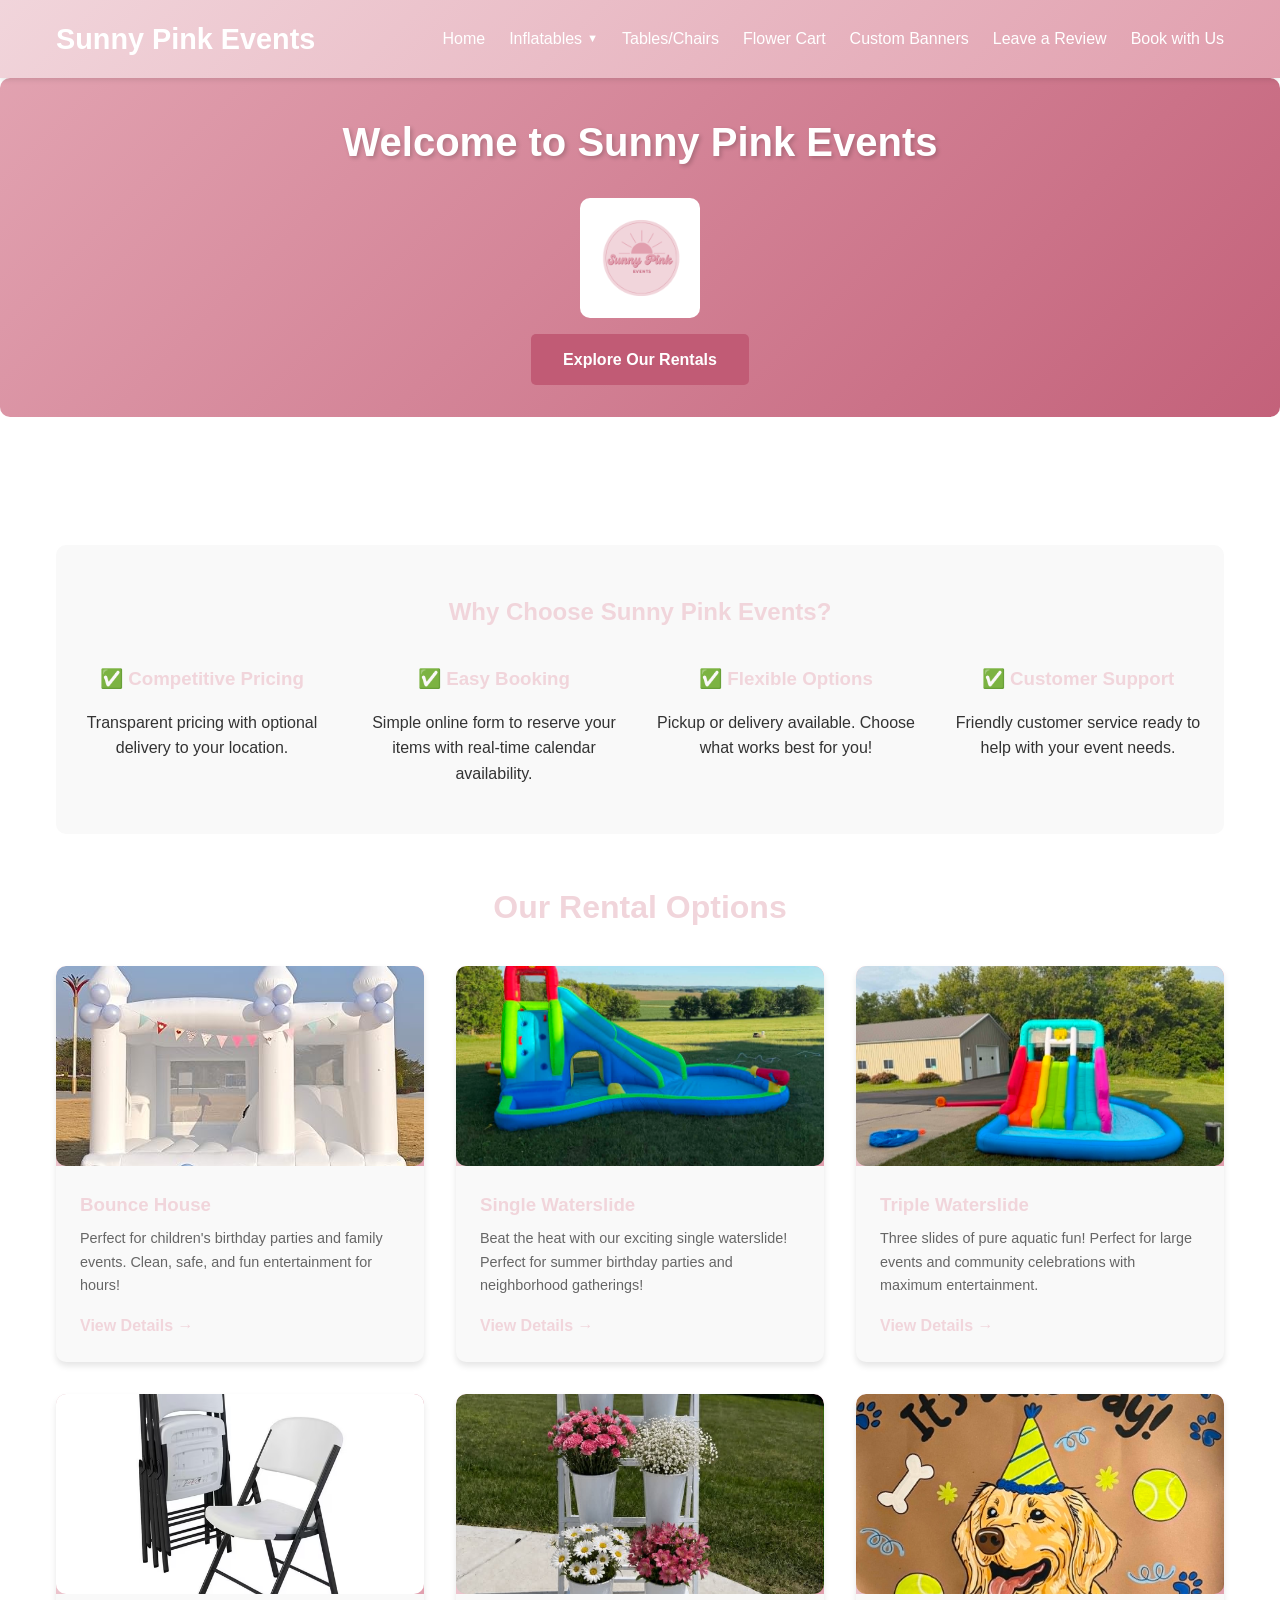
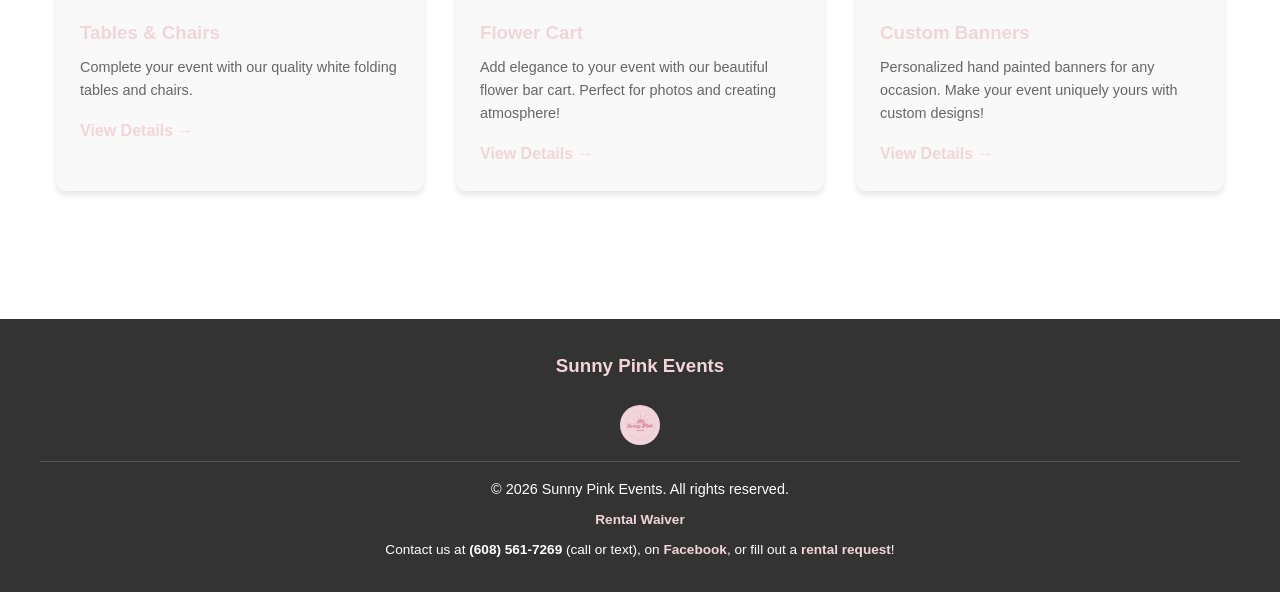
<file: index.html>
<!DOCTYPE html>
<html lang="en">
<head>
  <meta charset="UTF-8">
  <meta name="viewport" content="width=device-width, initial-scale=1.0">
  <title>Sunny Pink Events - Bounce House, Waterslides & More</title>
  <link rel="stylesheet" href="css/style.css">
  <meta name="description" content="Sunny Pink Events offers bounce houses, waterslides, tables, and chairs for rent. Check availability on our interactive calendar and request your event today!">
</head>
<body>
  <!-- Navigation -->
  <header>
    <nav>
      <a href="index.html" class="logo">Sunny Pink Events</a>
      <ul class="nav-links">
        <li><a href="index.html">Home</a></li>
        <li class="dropdown">
          <a href="#" class="dropdown-toggle">Inflatables</a>
          <ul class="dropdown-menu">
            <li><a href="single-waterslide.html">Single Waterslide</a></li>
            <li><a href="triple-waterslide.html">Triple Waterslide</a></li>
            <li><a href="bouncehouse.html">Bounce House</a></li>
          </ul>
        </li>
        <li><a href="tables-chairs.html">Tables/Chairs</a></li>
        <li><a href="flower-cart.html">Flower Cart</a></li>
        <li><a href="banners.html">Custom Banners</a></li>
        <li><a href="https://share.google/yqpMd8sbdlL0eH25t" target="_blank">Leave a Review</a></li>
        <li><a href="https://forms.gle/WvckUxQmWaq4jmMa8" target="_blank">Book with Us</a></li>
      </ul>
    </nav>
  </header>

  <!-- Main Content -->
  <main>
    <!-- Hero Section -->
    <div class="hero">
      <div class="hero-content">
        <h1>Welcome to Sunny Pink Events</h1>
        <img src="images/logo.png" alt="Sunny Pink Events Logo" class="hero-logo">
        <a href="#products" class="cta-button">Explore Our Rentals</a>
      </div>
    </div>

    <!-- Products Section -->
    <div class="container">
      <!-- Why Choose Us Section -->
      <section style="text-align: center; padding: 3rem 1rem; background: #f9f9f9; border-radius: 10px; margin: 3rem 0;">
        <h2 style="color: #f1d5db; margin-bottom: 2rem;">Why Choose Sunny Pink Events?</h2>
        <div style="display: grid; grid-template-columns: repeat(auto-fit, minmax(250px, 1fr)); gap: 2rem;">
          <div>
            <h3 style="color: #f1d5db; margin-bottom: 1rem;">✅ Competitive Pricing</h3>
            <p>Transparent pricing with optional delivery to your location.</p>
          </div>
          <div>
            <h3 style="color: #f1d5db; margin-bottom: 1rem;">✅ Easy Booking</h3>
            <p>Simple online form to reserve your items with real-time calendar availability.</p>
          </div>
          <div>
            <h3 style="color: #f1d5db; margin-bottom: 1rem;">✅ Flexible Options</h3>
            <p>Pickup or delivery available. Choose what works best for you!</p>
          </div>
          <div>
            <h3 style="color: #f1d5db; margin-bottom: 1rem;">✅ Customer Support</h3>
            <p>Friendly customer service ready to help with your event needs.</p>
          </div>
        </div>
      </section>

      <section id="products">
        <h2 style="text-align: center; color: #f1d5db; font-size: 2rem; margin-bottom: 2rem;">Our Rental Options</h2>
        
        <div class="products-grid">
          <!-- Bounce House Card -->
          <div class="product-card">
            <div class="product-image">
              <img src="images/bouncehouse/bouncehouse-1.jpg" alt="Bounce House" style="width: 100%; height: 100%; object-fit: cover; border-radius: 10px;">
            </div>
            <div class="product-info">
              <h3>Bounce House</h3>
              <p>Perfect for children's birthday parties and family events. Clean, safe, and fun entertainment for hours!</p>
              <a href="bouncehouse.html">View Details →</a>
            </div>
          </div>

          <!-- Single Waterslide Card -->
          <div class="product-card">
            <div class="product-image">
              <img src="images/waterslide/single/single-waterslide-1.jfif" alt="Single Waterslide" style="width: 100%; height: 100%; object-fit: cover; border-radius: 10px;">
            </div>
            <div class="product-info">
              <h3>Single Waterslide</h3>
              <p>Beat the heat with our exciting single waterslide! Perfect for summer birthday parties and neighborhood gatherings!</p>
              <a href="single-waterslide.html">View Details →</a>
            </div>
          </div>

          <!-- Triple Waterslide Card -->
          <div class="product-card">
            <div class="product-image">
              <img src="images/waterslide/triple/triple-waterslide-1.jfif" alt="Triple Waterslide" style="width: 100%; height: 100%; object-fit: cover; border-radius: 10px;">
            </div>
            <div class="product-info">
              <h3>Triple Waterslide</h3>
              <p>Three slides of pure aquatic fun! Perfect for large events and community celebrations with maximum entertainment.</p>
              <a href="triple-waterslide.html">View Details →</a>
            </div>
          </div>

          <!-- Tables & Chairs Card -->
          <div class="product-card">
            <div class="product-image">
              <img src="images/tables-chairs/tables-chairs-1.avif" alt="Tables & Chairs" style="width: 100%; height: 100%; object-fit: cover; border-radius: 10px;">
            </div>
            <div class="product-info">
              <h3>Tables & Chairs</h3>
              <p>Complete your event with our quality white folding tables and chairs.</p>
              <a href="tables-chairs.html">View Details →</a>
            </div>
          </div>

          <!-- Flower Cart Card -->
          <div class="product-card">
            <div class="product-image">
              <img src="images/flower-cart/flower-cart-1.jfif" alt="Flower Cart" style="width: 100%; height: 100%; object-fit: cover; border-radius: 10px;">
            </div>
            <div class="product-info">
              <h3>Flower Cart</h3>
              <p>Add elegance to your event with our beautiful flower bar cart. Perfect for photos and creating atmosphere!</p>
              <a href="flower-cart.html">View Details →</a>
            </div>
          </div>

          <!-- Custom Banners Card -->
          <div class="product-card">
            <div class="product-image">
              <img src="images/banners/banners-1.jfif" alt="Custom Banners" style="width: 100%; height: 100%; object-fit: cover; border-radius: 10px;">
            </div>
            <div class="product-info">
              <h3>Custom Banners</h3>
              <p>Personalized hand painted banners for any occasion. Make your event uniquely yours with custom designs!</p>
              <a href="banners.html">View Details →</a>
            </div>
          </div>
        </div>
      </section>
    </div>
  </main>

  <!-- Footer -->
  <footer>
    <div class="footer-content">
      <h3 style="margin-bottom: 1.5rem; color: #f1d5db;">Sunny Pink Events</h3>
      <div class="social-links">
        <a href="https://www.facebook.com/profile.php?id=61563782272164" target="_blank" title="Follow us on Facebook"><img src="images/logo.png" alt="Sunny Pink Events" style="height: 40px; width: auto;"></a>
      </div>
      <div class="footer-bottom">
        <p>&copy; 2026 Sunny Pink Events. All rights reserved.</p>
        <p style="margin-top: 0.5rem; font-size: 0.85rem;"><a href="https://www.signwell.com/new_doc/ZUTELNc0sgtA2d1q/" target="_blank" style="color: #f1d5db; text-decoration: none; font-weight: bold;">Rental Waiver</a></p>
        <p style="margin-top: 0.5rem; font-size: 0.85rem;">Contact us at <strong>(608) 561-7269</strong> (call or text), on <a href="https://www.facebook.com/profile.php?id=61563782272164" target="_blank" style="color: #f1d5db; text-decoration: none; font-weight: bold;">Facebook</a>, or fill out a <a href="https://forms.gle/WvckUxQmWaq4jmMa8" target="_blank" style="color: #f1d5db; text-decoration: none; font-weight: bold;">rental request</a>!</p>
      </div>
    </div>
  </footer>

  <script src="js/script.js"></script>
</body>
</html>
</file>
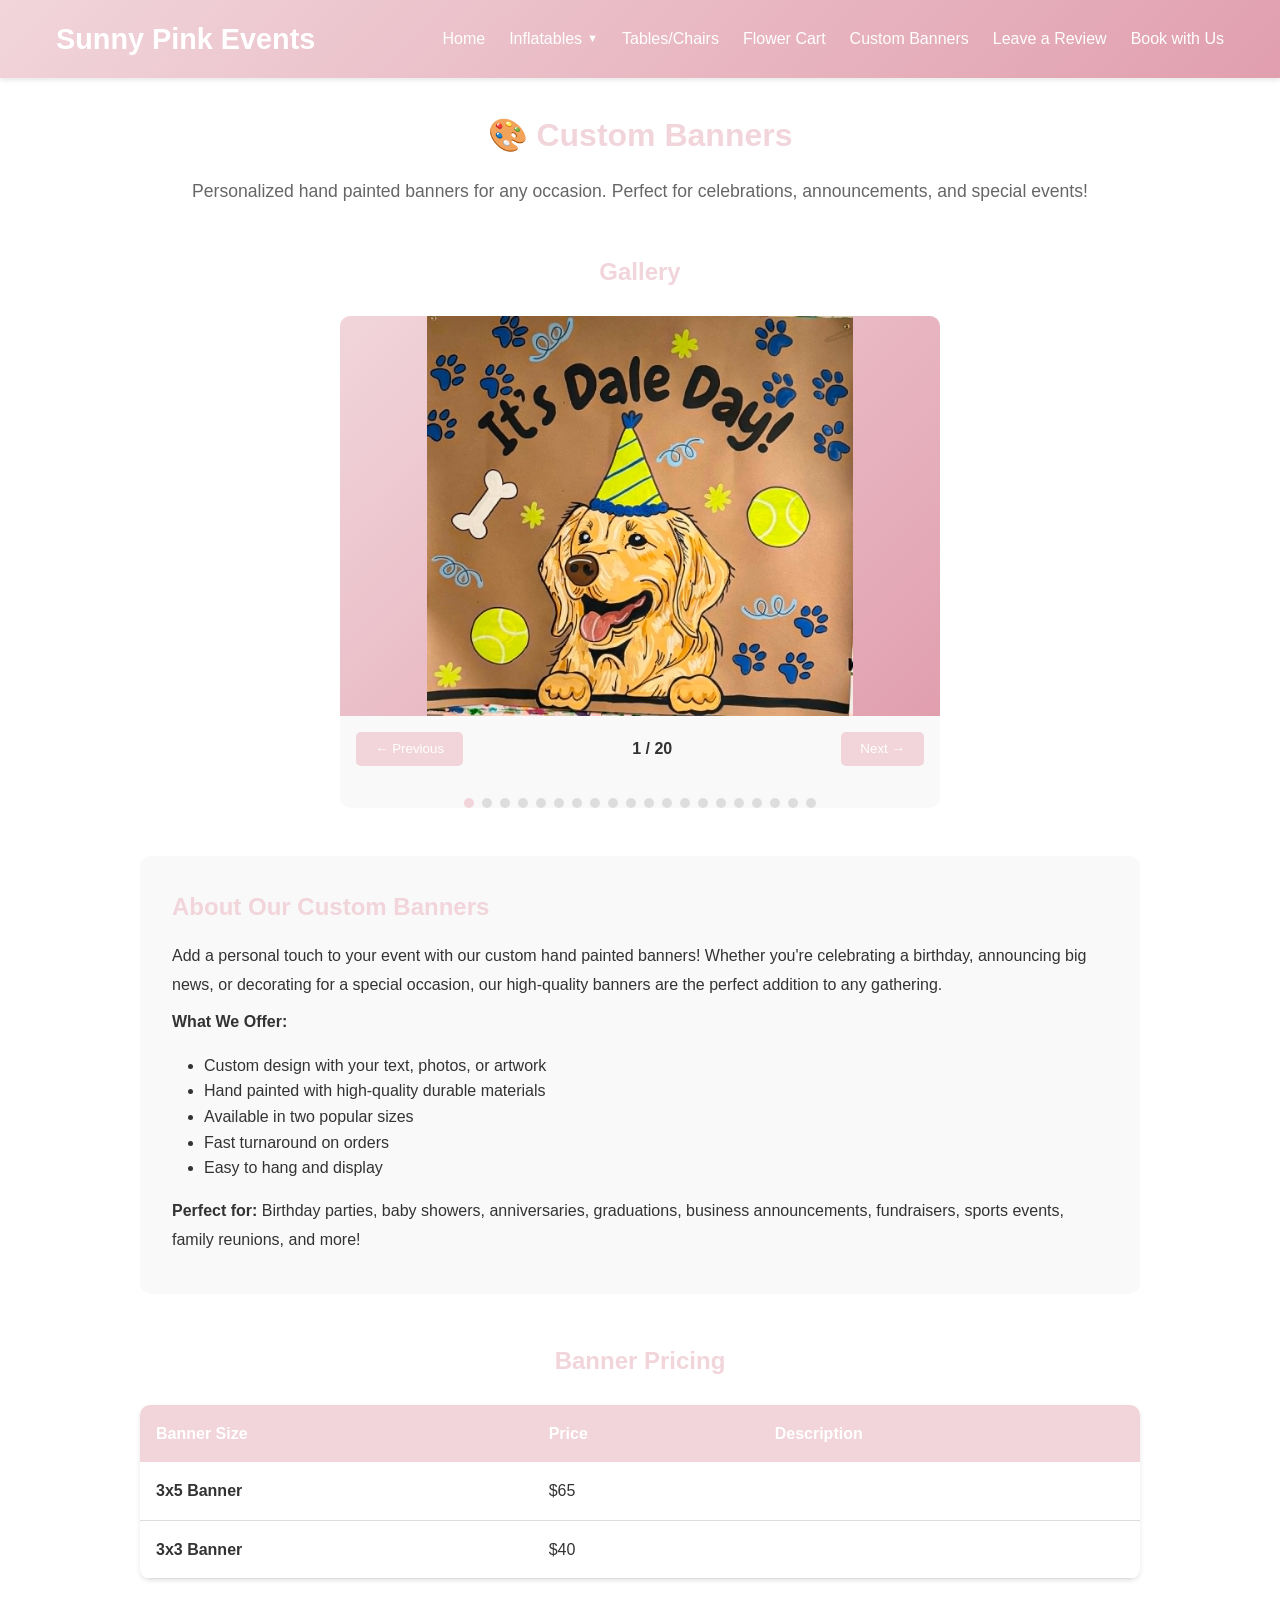
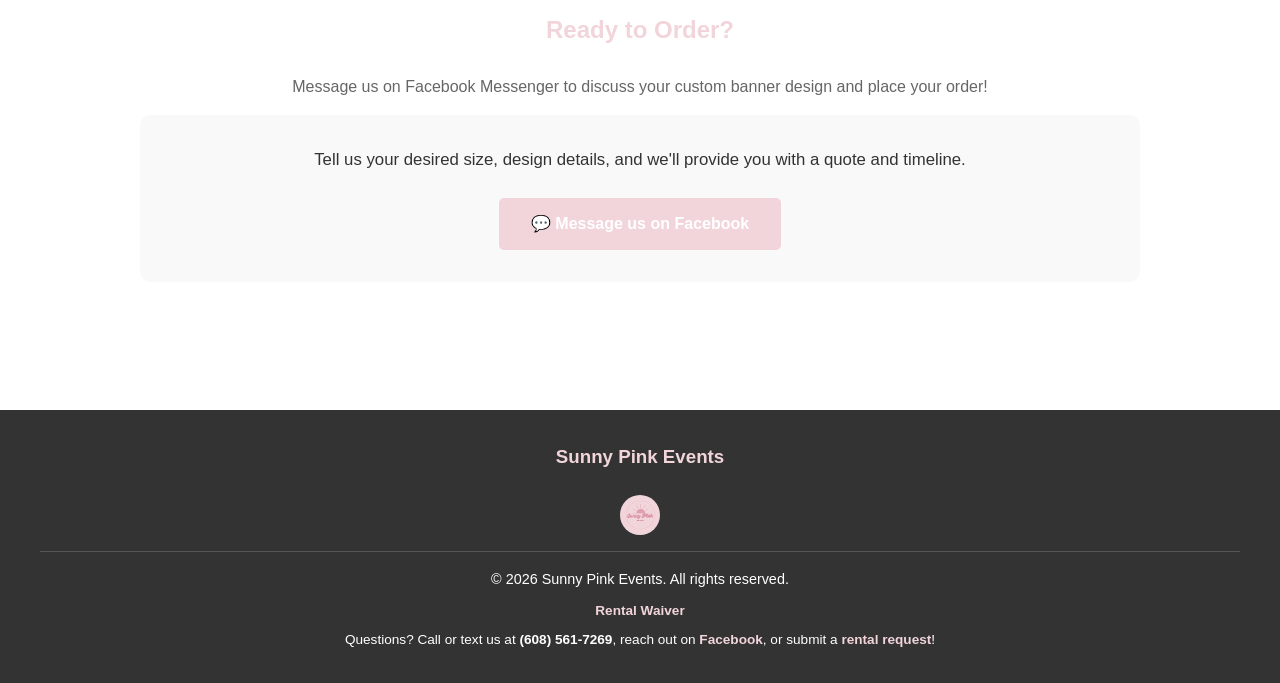
<file: banners.html>
<!DOCTYPE html>
<html lang="en">
<head>
  <meta charset="UTF-8">
  <meta name="viewport" content="width=device-width, initial-scale=1.0">
  <title>Custom Banners | Sunny Pink Events</title>
  <link rel="stylesheet" href="css/style.css">
  <meta name="description" content="Custom hand painted banners for your event! Available in 3x5 and 3x3 sizes. Perfect for birthdays, announcements, celebrations, and more. Affordable local pricing.">
</head>
<body>
  <!-- Navigation -->
  <header>
    <nav>
      <a href="index.html" class="logo">Sunny Pink Events</a>
      <ul class="nav-links">
        <li><a href="index.html">Home</a></li>
        <li class="dropdown">
          <a href="#" class="dropdown-toggle">Inflatables</a>
          <ul class="dropdown-menu">
            <li><a href="single-waterslide.html">Single Waterslide</a></li>
            <li><a href="triple-waterslide.html">Triple Waterslide</a></li>
            <li><a href="bouncehouse.html">Bounce House</a></li>
          </ul>
        </li>
        <li><a href="tables-chairs.html">Tables/Chairs</a></li>
        <li><a href="flower-cart.html">Flower Cart</a></li>
        <li><a href="banners.html">Custom Banners</a></li>
        <li><a href="https://share.google/yqpMd8sbdlL0eH25t" target="_blank">Leave a Review</a></li>
        <li><a href="https://forms.gle/WvckUxQmWaq4jmMa8" target="_blank">Book with Us</a></li>
      </ul>
    </nav>
  </header>

  <!-- Main Content -->
  <main>
    <div class="container">
      <div class="product-detail">
        <!-- Product Header -->
        <div class="product-header">
          <h1>🎨 Custom Banners</h1>
          <p style="font-size: 1.1rem; color: #666;">Personalized hand painted banners for any occasion. Perfect for celebrations, announcements, and special events!</p>
        </div>

        <!-- Gallery -->
        <div class="gallery-section">
          <h2 style="color: #f1d5db; text-align: center; margin-bottom: 1.5rem;">Gallery</h2>
          <div id="banners-gallery" class="gallery-container">
            <div class="gallery-image">
              <img src="images/banners/banners-1.jfif" alt="Custom banner example 1">
              <img src="images/banners/banners-2.jfif" alt="Custom banner example 2">
              <img src="images/banners/banners-3.jfif" alt="Custom banner example 3">
              <img src="images/banners/banners-4.jfif" alt="Custom banner example 4">
              <img src="images/banners/banners-5.jfif" alt="Custom banner example 5">
              <img src="images/banners/banners-6.jfif" alt="Custom banner example 6">
              <img src="images/banners/banners-7.jfif" alt="Custom banner example 7">
              <img src="images/banners/banners-8.jfif" alt="Custom banner example 8">
              <img src="images/banners/banners-9.jfif" alt="Custom banner example 9">
              <img src="images/banners/banners-10.jfif" alt="Custom banner example 10">
              <img src="images/banners/banners-11.jfif" alt="Custom banner example 11">
              <img src="images/banners/banners-12.jfif" alt="Custom banner example 12">
              <img src="images/banners/banners-13.jfif" alt="Custom banner example 13">
              <img src="images/banners/banners-14.jfif" alt="Custom banner example 14">
              <img src="images/banners/banners-15.jfif" alt="Custom banner example 15">
              <img src="images/banners/banners-16.jfif" alt="Custom banner example 16">
              <img src="images/banners/banners-17.jfif" alt="Custom banner example 17">
              <img src="images/banners/banners-18.jfif" alt="Custom banner example 18">
              <img src="images/banners/banners-19.jfif" alt="Custom banner example 19">
              <img src="images/banners/banners-20.jfif" alt="Custom banner example 20">
            </div>
            <div class="gallery-controls">
              <button class="gallery-button gallery-prev">← Previous</button>
              <span class="gallery-counter">1 / 20</span>
              <button class="gallery-button gallery-next">Next →</button>
            </div>
            <div class="gallery-dots">
              <span class="dot" data-index="0"></span>
              <span class="dot" data-index="1"></span>
              <span class="dot" data-index="2"></span>
              <span class="dot" data-index="3"></span>
              <span class="dot" data-index="4"></span>
              <span class="dot" data-index="5"></span>
              <span class="dot" data-index="6"></span>
              <span class="dot" data-index="7"></span>
              <span class="dot" data-index="8"></span>
              <span class="dot" data-index="9"></span>
              <span class="dot" data-index="10"></span>
              <span class="dot" data-index="11"></span>
              <span class="dot" data-index="12"></span>
              <span class="dot" data-index="13"></span>
              <span class="dot" data-index="14"></span>
              <span class="dot" data-index="15"></span>
              <span class="dot" data-index="16"></span>
              <span class="dot" data-index="17"></span>
              <span class="dot" data-index="18"></span>
              <span class="dot" data-index="19"></span>
            </div>
          </div>
        </div>

        <!-- Description -->
        <div class="description-section">
          <h2>About Our Custom Banners</h2>
          <p>
            Add a personal touch to your event with our custom hand painted banners! Whether you're celebrating a birthday, announcing big news, 
            or decorating for a special occasion, our high-quality banners are the perfect addition to any gathering.
          </p>
          <p>
            <strong>What We Offer:</strong>
          </p>
          <ul style="margin: 1rem 0 1rem 2rem;">
            <li>Custom design with your text, photos, or artwork</li>
            <li>Hand painted with high-quality durable materials</li>
            <li>Available in two popular sizes</li>
            <li>Fast turnaround on orders</li>
            <li>Easy to hang and display</li>
          </ul>
          <p>
            <strong>Perfect for:</strong> Birthday parties, baby showers, anniversaries, graduations, business announcements, 
            fundraisers, sports events, family reunions, and more!
          </p>
        </div>

        <!-- Pricing Table -->
        <div class="pricing-section">
          <h2>Banner Pricing</h2>
          <table class="pricing-table">
            <thead>
              <tr>
                <th>Banner Size</th>
                <th>Price</th>
                <th>Description</th>
              </tr>
            </thead>
            <tbody>
              <tr>
                <td><strong>3x5 Banner</strong></td>
                <td>$65</td>
                <td></td>
              </tr>
              <tr>
                <td><strong>3x3 Banner</strong></td>
                <td>$40</td>
                <td></td>
              </tr>
            </tbody>
          </table>

        <!-- Ordering Section -->
        <div class="calendar-section">
          <h2>Ready to Order?</h2>
          <p style="color: #666; margin-bottom: 1rem;">
            Message us on Facebook Messenger to discuss your custom banner design and place your order!
          </p>
          <div style="background: var(--light-bg); padding: 2rem; border-radius: 10px; text-align: center; margin-bottom: 1.5rem;">
            <p style="margin-bottom: 1.5rem; font-size: 1.05rem; color: #333;">
              Tell us your desired size, design details, and we'll provide you with a quote and timeline.
            </p>
            <a href="https://www.facebook.com/profile.php?id=61563782272164" target="_blank" style="display: inline-block; background-color: #f1d5db; color: white; padding: 0.8rem 2rem; border-radius: 5px; text-decoration: none; font-weight: bold; transition: transform 0.3s, box-shadow 0.3s;">
              💬 Message us on Facebook
            </a>
          </div>
        </div>
      </div>
    </div>
  </main>

  <!-- Footer -->
  <footer>
    <div class="footer-content">
      <h3 style="margin-bottom: 1.5rem; color: #f1d5db;">Sunny Pink Events</h3>
      <div class="social-links">
        <a href="https://www.facebook.com/profile.php?id=61563782272164" target="_blank" title="Follow us on Facebook"><img src="images/logo.png" alt="Sunny Pink Events" style="height: 40px; width: auto;"></a>
      </div>
      <div class="footer-bottom">
        <p>&copy; 2026 Sunny Pink Events. All rights reserved.</p>
        <p style="margin-top: 0.5rem; font-size: 0.85rem;"><a href="https://www.signwell.com/new_doc/ZUTELNc0sgtA2d1q/" target="_blank" style="color: #f1d5db; text-decoration: none; font-weight: bold;">Rental Waiver</a></p>
        <p style="margin-top: 0.5rem; font-size: 0.85rem;">Questions? Call or text us at <strong>(608) 561-7269</strong>, reach out on <a href="https://www.facebook.com/profile.php?id=61563782272164" target="_blank" style="color: #f1d5db; text-decoration: none; font-weight: bold;">Facebook</a>, or submit a <a href="https://forms.gle/WvckUxQmWaq4jmMa8" target="_blank" style="color: #f1d5db; text-decoration: none; font-weight: bold;">rental request</a>!</p>
      </div>
    </div>
  </footer>

  <script src="js/script.js"></script>
</body>
</html>
</file>
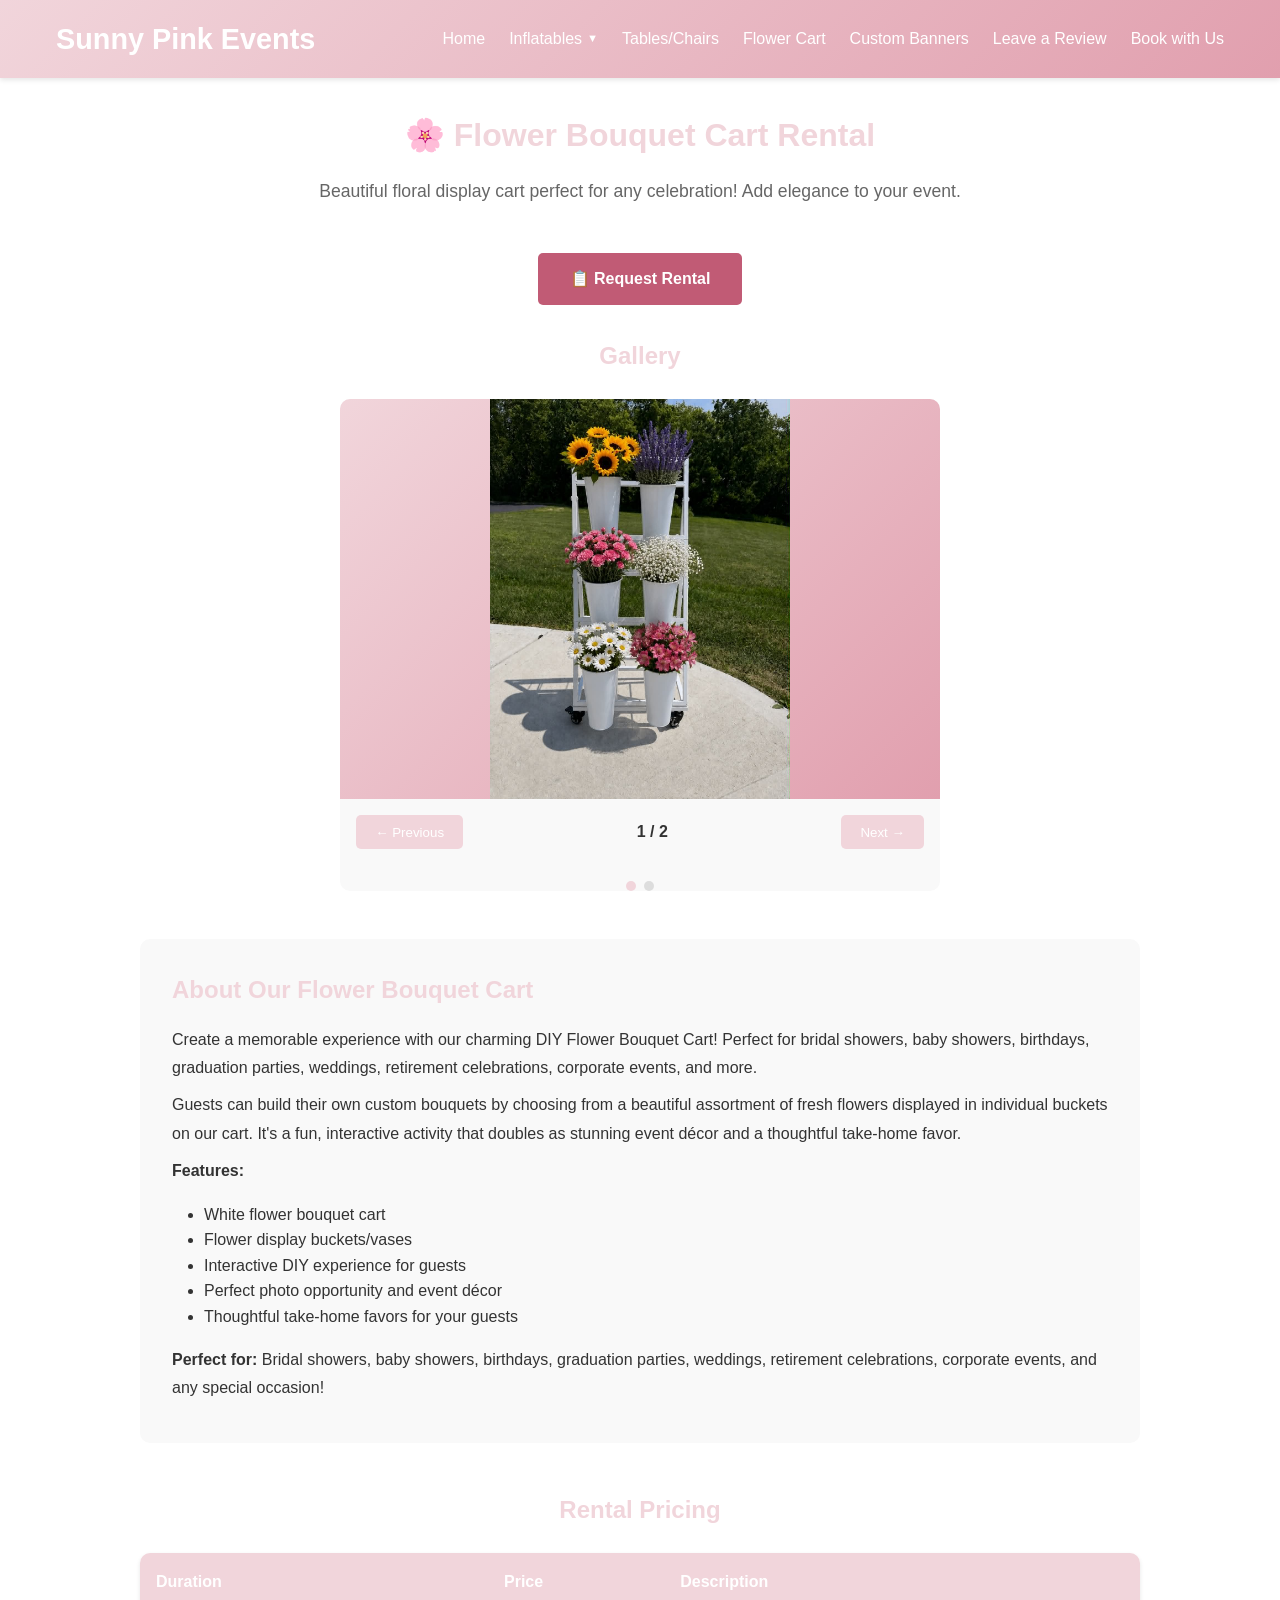
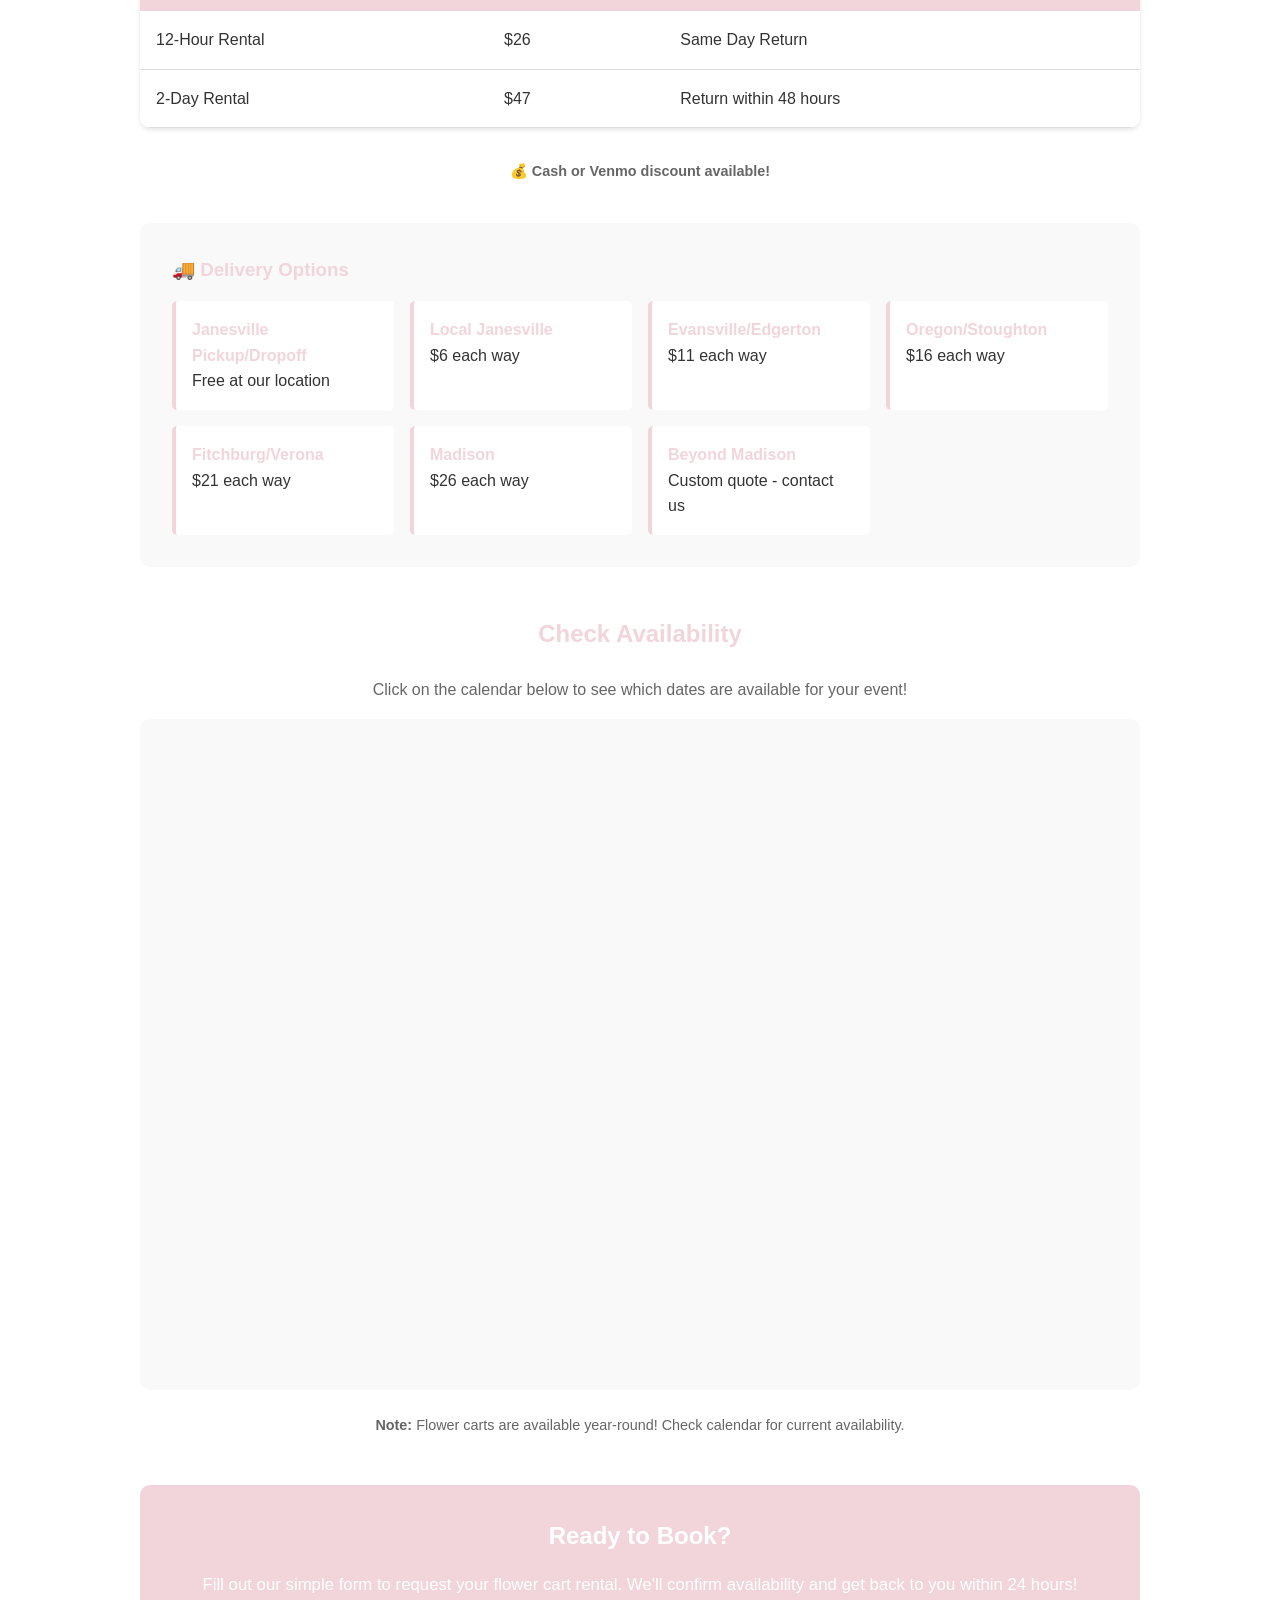
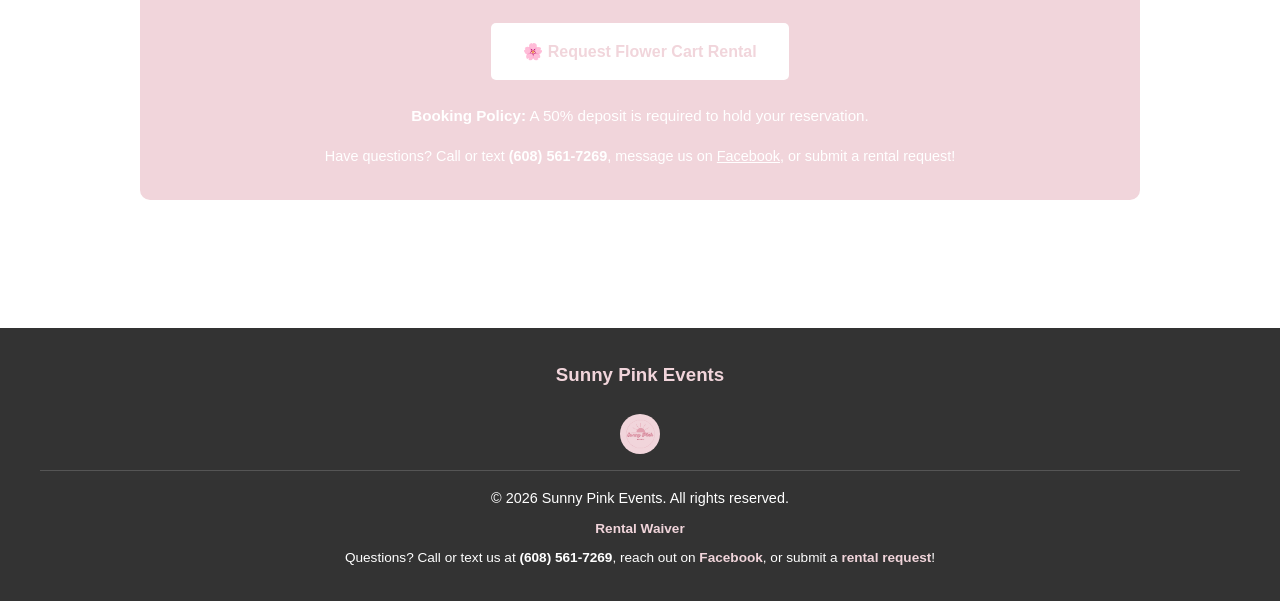
<file: flower-cart.html>
<!DOCTYPE html>
<html lang="en">
<head>
  <meta charset="UTF-8">
  <meta name="viewport" content="width=device-width, initial-scale=1.0">
  <title>Flower Bouquet Cart Rental | Sunny Pink Events</title>
  <link rel="stylesheet" href="css/style.css">
  <meta name="description" content="Rent our beautiful Flower Bouquet Cart for your event! Perfect for parties, weddings, and celebrations. Affordable pricing with local delivery available.">
</head>
<body>
  <!-- Navigation -->
  <header>
    <nav>
      <a href="index.html" class="logo">Sunny Pink Events</a>
      <ul class="nav-links">
        <li><a href="index.html">Home</a></li>
        <li class="dropdown">
          <a href="#" class="dropdown-toggle">Inflatables</a>
          <ul class="dropdown-menu">
            <li><a href="single-waterslide.html">Single Waterslide</a></li>
            <li><a href="triple-waterslide.html">Triple Waterslide</a></li>
            <li><a href="bouncehouse.html">Bounce House</a></li>
          </ul>
        </li>
        <li><a href="tables-chairs.html">Tables/Chairs</a></li>
        <li><a href="flower-cart.html">Flower Cart</a></li>
        <li><a href="banners.html">Custom Banners</a></li>
        <li><a href="https://share.google/yqpMd8sbdlL0eH25t" target="_blank">Leave a Review</a></li>
        <li><a href="https://forms.gle/WvckUxQmWaq4jmMa8" target="_blank">Book with Us</a></li>
      </ul>
    </nav>
  </header>

  <!-- Main Content -->
  <main>
    <div class="container">
      <div class="product-detail">
        <!-- Product Header -->
        <div class="product-header">
          <h1>🌸 Flower Bouquet Cart Rental</h1>
          <p style="font-size: 1.1rem; color: #666;">Beautiful floral display cart perfect for any celebration! Add elegance to your event.</p>
        </div>

        <!-- Request Button -->
        <div style="text-align: center; margin-bottom: 2rem;">
          <a href="https://forms.gle/WvckUxQmWaq4jmMa8" target="_blank" class="cta-button">📋 Request Rental</a>
        </div>

        <!-- Image Gallery -->
        <div class="gallery-section">
          <h2 style="color: #f1d5db; text-align: center; margin-bottom: 1.5rem;">Gallery</h2>
          <div class="gallery-container" id="flowercart-gallery">
            <div class="gallery-image">
              <img src="images/flower-cart/flower-cart-1.jfif" alt="Flower Cart 1">
              <img src="images/flower-cart/flower-cart-2.jfif" alt="Flower Cart 2">
            </div>
            <div class="gallery-controls">
              <button class="gallery-button gallery-prev">← Previous</button>
              <span class="gallery-counter">1 / 2</span>
              <button class="gallery-button gallery-next">Next →</button>
            </div>
            <div class="gallery-dots">
              <span class="dot active" onclick="new ImageGallery('flowercart-gallery').goToImage(0)"></span>
              <span class="dot" onclick="new ImageGallery('flowercart-gallery').goToImage(1)"></span>
            </div>
          </div>
        </div>

        <!-- Description -->
        <div class="description-section">
          <h2>About Our Flower Bouquet Cart</h2>
          <p>
            Create a memorable experience with our charming DIY Flower Bouquet Cart! Perfect for bridal showers, baby showers, birthdays, graduation parties, weddings, retirement celebrations, corporate events, and more.
          </p>
          <p>
            Guests can build their own custom bouquets by choosing from a beautiful assortment of fresh flowers displayed in individual buckets on our cart. It's a fun, interactive activity that doubles as stunning event décor and a thoughtful take-home favor.
          </p>
          <p>
            <strong>Features:</strong>
          </p>
          <ul style="margin: 1rem 0 1rem 2rem;">
            <li>White flower bouquet cart</li>
            <li>Flower display buckets/vases</li>
            <li>Interactive DIY experience for guests</li>
            <li>Perfect photo opportunity and event décor</li>
            <li>Thoughtful take-home favors for your guests</li>
          </ul>
          <p>
            <strong>Perfect for:</strong> Bridal showers, baby showers, birthdays, graduation parties, weddings, retirement celebrations, corporate events, and any special occasion!
          </p>
        </div>

        <!-- Pricing Table -->
        <div class="pricing-section">
          <h2>Rental Pricing</h2>
          <table class="pricing-table">
            <thead>
              <tr>
                <th>Duration</th>
                <th>Price</th>
                <th>Description</th>
              </tr>
            </thead>
            <tbody>
              <tr>
                <td>12-Hour Rental</td>
                <td>$26</td>
                <td>Same Day Return</td>
              </tr>
              <tr>
                <td>2-Day Rental</td>
                <td>$47</td>
                <td>Return within 48 hours</td>
              </tr>
            </tbody>
          </table>
          <p style="font-size: 0.9rem; color: #666; margin-top: 1rem; margin-bottom: 2.5rem; text-align: center;"><strong>💰 Cash or Venmo discount available!</strong></p>

          <!-- Delivery Pricing -->
          <div class="delivery-section">
            <h3>🚚 Delivery Options</h3>
            <div class="delivery-grid">
              <div class="delivery-item">
                <strong>Janesville Pickup/Dropoff</strong>
                <p>Free at our location</p>
              </div>
              <div class="delivery-item">
                <strong>Local Janesville</strong>
                <p>$6 each way</p>
              </div>
              <div class="delivery-item">
                <strong>Evansville/Edgerton</strong>
                <p>$11 each way</p>
              </div>
              <div class="delivery-item">
                <strong>Oregon/Stoughton</strong>
                <p>$16 each way</p>
              </div>
              <div class="delivery-item">
                <strong>Fitchburg/Verona</strong>
                <p>$21 each way</p>
              </div>
              <div class="delivery-item">
                <strong>Madison</strong>
                <p>$26 each way</p>
              </div>
              <div class="delivery-item">
                <strong>Beyond Madison</strong>
                <p>Custom quote - contact us</p>
              </div>
            </div>
          </div>
        </div>

        <!-- Calendar Section -->
        <div class="calendar-section">
          <h2>Check Availability</h2>
          <p style="color: #666; margin-bottom: 1rem;">
            Click on the calendar below to see which dates are available for your event!
          </p>
          <div class="calendar-widget">
            <!-- Google Calendar embed link -->
            <iframe src="https://calendar.google.com/calendar/embed?src=f59f0c56589546a65cf0cd7bd98dc576cf234639d9b63347c7829cae0ff06709%40group.calendar.google.com&ctz=America%2FChicago" frameborder="0" scrolling="no"></iframe>
          </div>
          <p style="font-size: 0.9rem; color: #666;">
            <strong>Note:</strong> Flower carts are available year-round! Check calendar for current availability.
          </p>
        </div>

        <!-- Booking Section -->
        <div class="booking-section">
          <h2>Ready to Book?</h2>
          <p style="margin-bottom: 1.5rem; font-size: 1.05rem;">
            Fill out our simple form to request your flower cart rental. We'll confirm availability and get back to you within 24 hours!
          </p>
          <a href="https://forms.gle/WvckUxQmWaq4jmMa8" target="_blank" class="booking-button">🌸 Request Flower Cart Rental</a>
          <p style="margin-top: 1.5rem; font-size: 0.95rem;"><strong>Booking Policy:</strong> A 50% deposit is required to hold your reservation.</p>
          <p style="margin-top: 1rem; font-size: 0.9rem;">
            Have questions? Call or text <strong>(608) 561-7269</strong>, message us on <a href="https://www.facebook.com/profile.php?id=61563782272164" target="_blank" style="color: white; text-decoration: underline;">Facebook</a>, or submit a rental request!
          </p>
        </div>
      </div>
    </div>
  </main>

  <!-- Footer -->
  <footer>
    <div class="footer-content">
      <h3 style="margin-bottom: 1.5rem; color: #f1d5db;">Sunny Pink Events</h3>
      <div class="social-links">
        <a href="https://www.facebook.com/profile.php?id=61563782272164" target="_blank" title="Follow us on Facebook"><img src="images/logo.png" alt="Sunny Pink Events" style="height: 40px; width: auto;"></a>
      </div>
      <div class="footer-bottom">
        <p>&copy; 2026 Sunny Pink Events. All rights reserved.</p>
        <p style="margin-top: 0.5rem; font-size: 0.85rem;"><a href="https://www.signwell.com/new_doc/ZUTELNc0sgtA2d1q/" target="_blank" style="color: #f1d5db; text-decoration: none; font-weight: bold;">Rental Waiver</a></p>
        <p style="margin-top: 0.5rem; font-size: 0.85rem;">Questions? Call or text us at <strong>(608) 561-7269</strong>, reach out on <a href="https://www.facebook.com/profile.php?id=61563782272164" target="_blank" style="color: #f1d5db; text-decoration: none; font-weight: bold;">Facebook</a>, or submit a <a href="https://forms.gle/WvckUxQmWaq4jmMa8" target="_blank" style="color: #f1d5db; text-decoration: none; font-weight: bold;">rental request</a>!</p>
      </div>
    </div>
  </footer>

  <script src="js/script.js"></script>
</body>
</html>
</file>
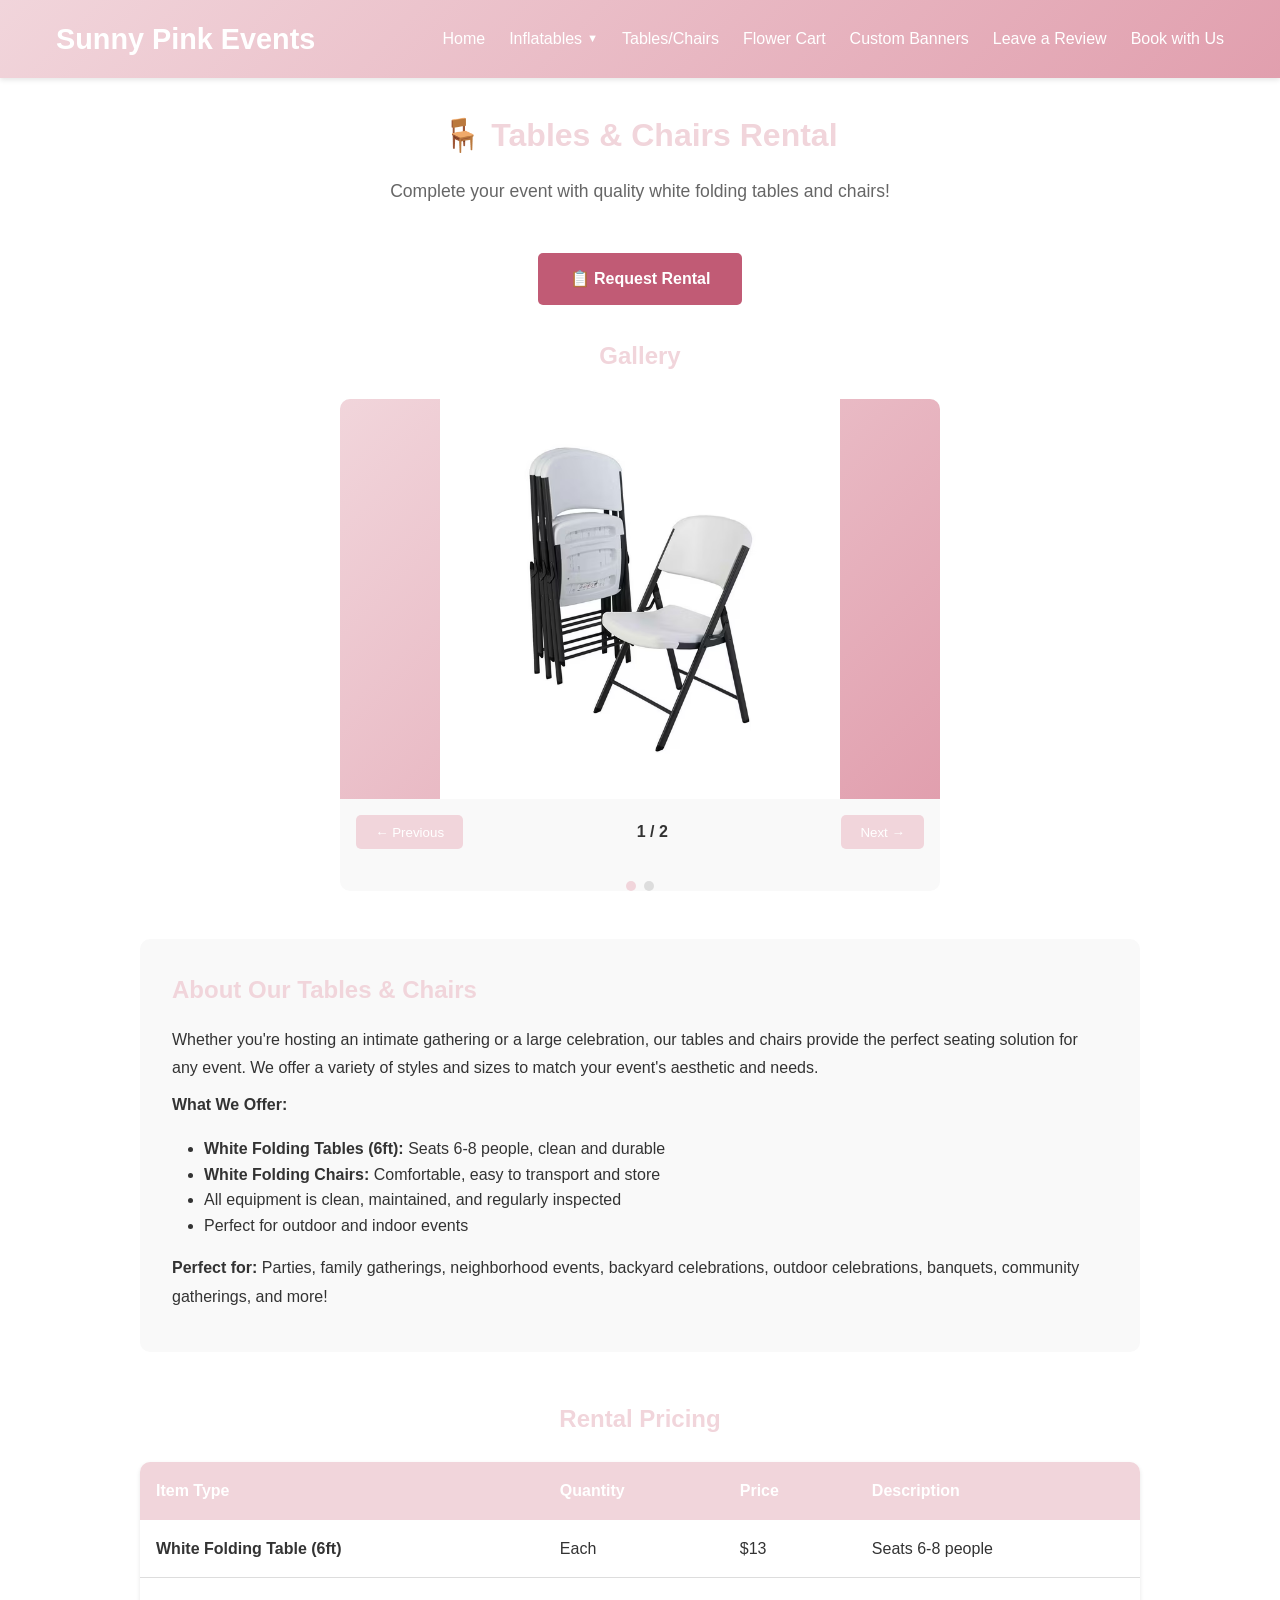
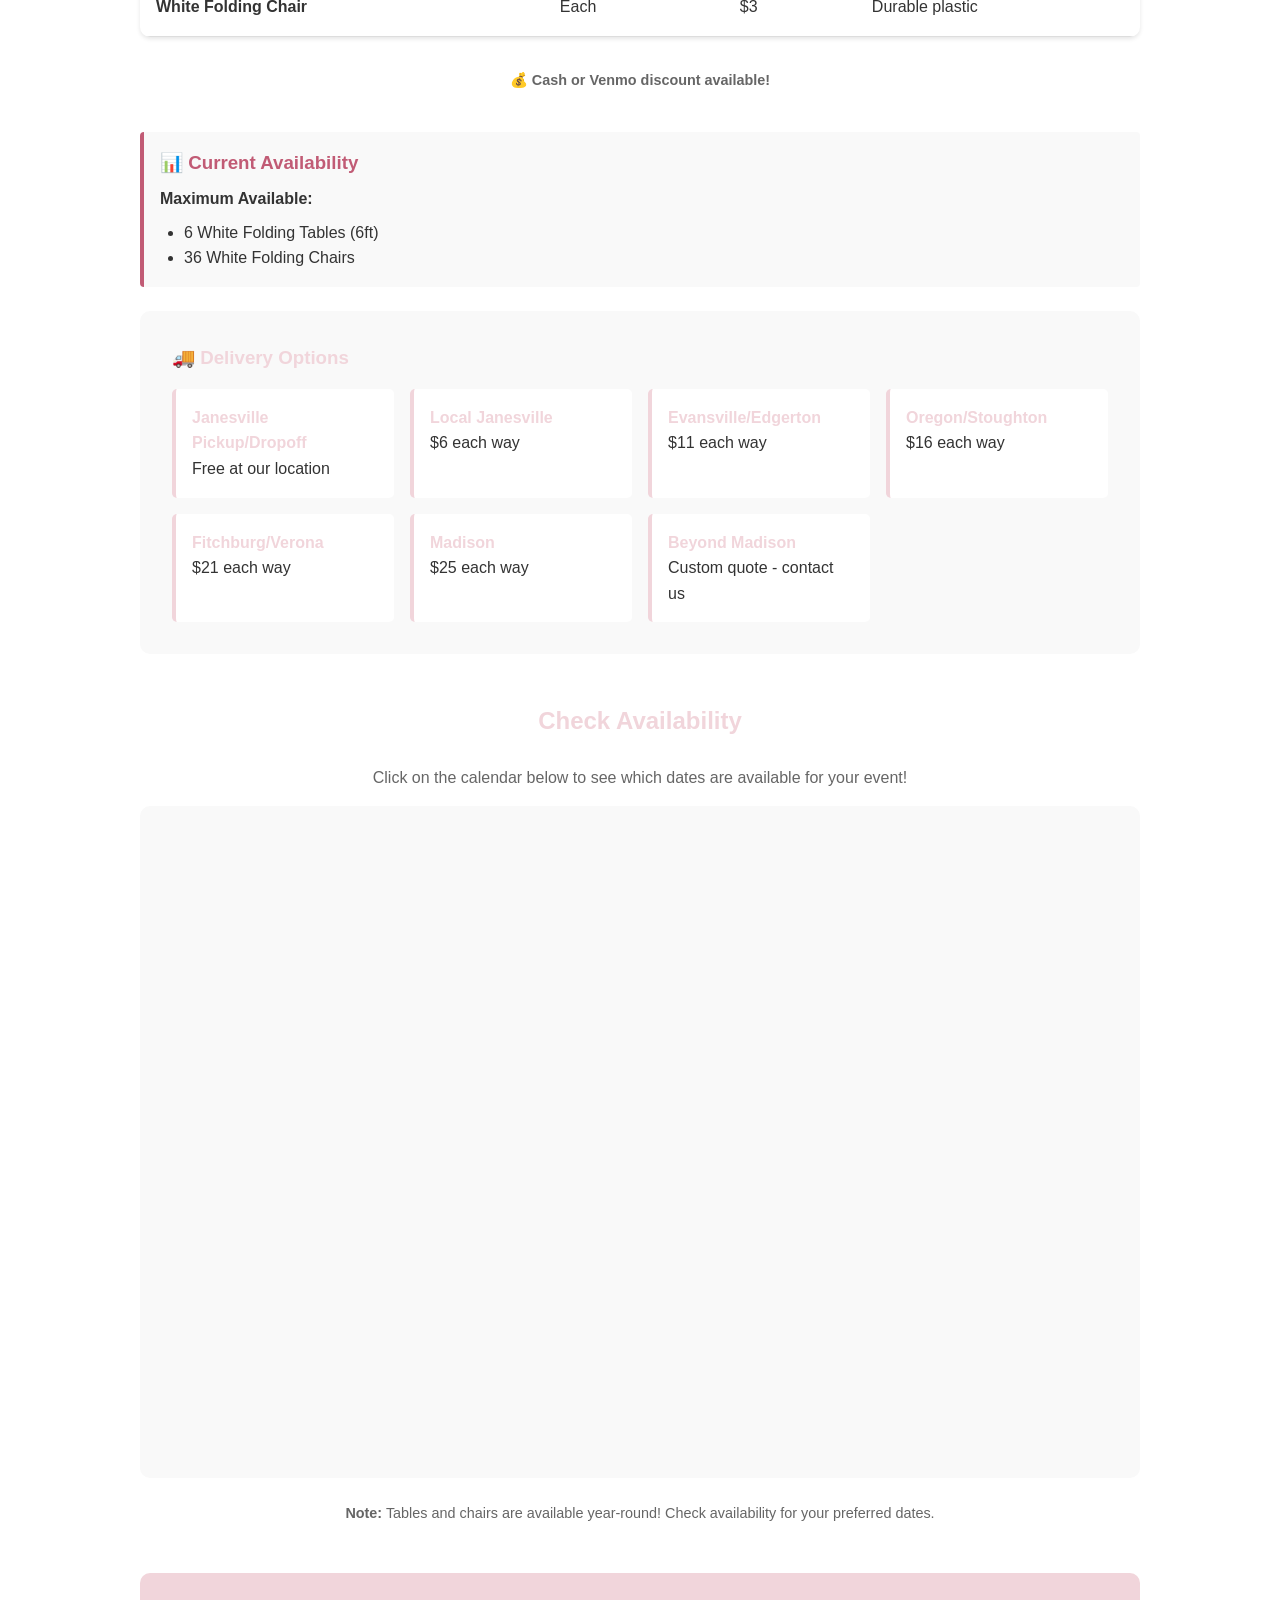
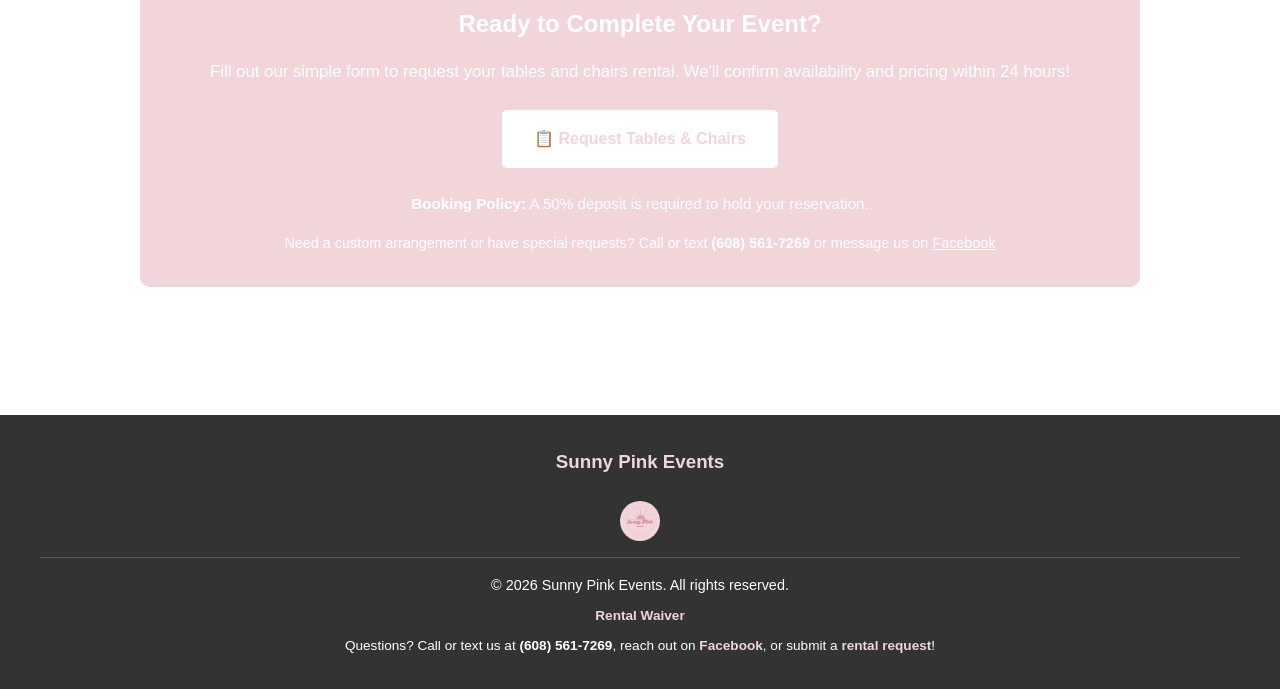
<file: tables-chairs.html>
<!DOCTYPE html>
<html lang="en">
<head>
  <meta charset="UTF-8">
  <meta name="viewport" content="width=device-width, initial-scale=1.0">
  <title>Tables & Chairs Rental | Sunny Pink Events</title>
  <link rel="stylesheet" href="css/style.css">
  <meta name="description" content="Rent quality tables and chairs for your event. Perfect for parties, family gatherings, neighborhood celebrations, and outdoor events. Affordable pricing and local delivery!">
</head>
<body>
  <!-- Navigation -->
  <header>
    <nav>
      <a href="index.html" class="logo">Sunny Pink Events</a>
      <ul class="nav-links">
        <li><a href="index.html">Home</a></li>
        <li class="dropdown">
          <a href="#" class="dropdown-toggle">Inflatables</a>
          <ul class="dropdown-menu">
            <li><a href="single-waterslide.html">Single Waterslide</a></li>
            <li><a href="triple-waterslide.html">Triple Waterslide</a></li>
            <li><a href="bouncehouse.html">Bounce House</a></li>
          </ul>
        </li>
        <li><a href="tables-chairs.html">Tables/Chairs</a></li>
        <li><a href="flower-cart.html">Flower Cart</a></li>
        <li><a href="banners.html">Custom Banners</a></li>
        <li><a href="https://share.google/yqpMd8sbdlL0eH25t" target="_blank">Leave a Review</a></li>
        <li><a href="https://forms.gle/WvckUxQmWaq4jmMa8" target="_blank">Book with Us</a></li>
      </ul>
    </nav>
  </header>

  <!-- Main Content -->
  <main>
    <div class="container">
      <div class="product-detail">
        <!-- Product Header -->
        <div class="product-header">
          <h1>🪑 Tables & Chairs Rental</h1>
          <p style="font-size: 1.1rem; color: #666;">Complete your event with quality white folding tables and chairs!</p>
        </div>

        <!-- Request Button -->
        <div style="text-align: center; margin-bottom: 2rem;">
          <a href="https://forms.gle/WvckUxQmWaq4jmMa8" target="_blank" class="cta-button">📋 Request Rental</a>
        </div>

        <!-- Image Gallery -->
        <div class="gallery-section">
          <h2 style="color: #f1d5db; text-align: center; margin-bottom: 1.5rem;">Gallery</h2>
          <div class="gallery-container" id="tables-gallery">
            <div class="gallery-image">
              <img src="images/tables-chairs/tables-chairs-1.avif" alt="Tables 1">
              <img src="images/tables-chairs/tables-chairs-2.avif" alt="Tables 2">
            </div>
            <div class="gallery-controls">
              <button class="gallery-button gallery-prev">← Previous</button>
              <span class="gallery-counter">1 / 2</span>
              <button class="gallery-button gallery-next">Next →</button>
            </div>
            <div class="gallery-dots">
              <span class="dot active" onclick="new ImageGallery('tables-gallery').goToImage(0)"></span>
              <span class="dot" onclick="new ImageGallery('tables-gallery').goToImage(1)"></span>
            </div>
          </div>
          
        </div>

        <!-- Description -->
        <div class="description-section">
          <h2>About Our Tables & Chairs</h2>
          <p>
            Whether you're hosting an intimate gathering or a large celebration, our tables and chairs provide the perfect 
            seating solution for any event. We offer a variety of styles and sizes to match your event's aesthetic and needs.
          </p>
          <p>
            <strong>What We Offer:</strong>
          </p>
          <ul style="margin: 1rem 0 1rem 2rem;">
            <li><strong>White Folding Tables (6ft):</strong> Seats 6-8 people, clean and durable</li>
            <li><strong>White Folding Chairs:</strong> Comfortable, easy to transport and store</li>
            <li>All equipment is clean, maintained, and regularly inspected</li>
            <li>Perfect for outdoor and indoor events</li>
          </ul>
          <p>
            <strong>Perfect for:</strong> Parties, family gatherings, neighborhood events, backyard celebrations, 
            outdoor celebrations, banquets, community gatherings, and more!
          </p>
        </div>

        <!-- Pricing Table -->
        <div class="pricing-section">
          <h2>Rental Pricing</h2>
          <table class="pricing-table">
            <thead>
              <tr>
                <th>Item Type</th>
                <th>Quantity</th>
                <th>Price</th>
                <th>Description</th>
              </tr>
            </thead>
            <tbody>
              <tr>
                <td><strong>White Folding Table (6ft)</strong></td>
                <td>Each</td>
                <td>$13</td>
                <td>Seats 6-8 people</td>
              </tr>
              <tr>
                <td><strong>White Folding Chair</strong></td>
                <td>Each</td>
                <td>$3</td>
                <td>Durable plastic</td>
              </tr>
            </tbody>
          </table>
          <p style="font-size: 0.9rem; color: #666; margin-top: 1rem; margin-bottom: 2.5rem; text-align: center;"><strong>💰 Cash or Venmo discount available!</strong></p>

          <!-- Availability -->
          <div style="background-color: #f9f9f9; border-left: 4px solid #c15b75; padding: 1rem; margin: 1.5rem 0; border-radius: 4px;">
            <h3 style="margin-top: 0; color: #c15b75;">📊 Current Availability</h3>
            <p style="margin: 0.5rem 0;"><strong>Maximum Available:</strong></p>
            <ul style="margin: 0.5rem 0 0 1.5rem;">
              <li>6 White Folding Tables (6ft)</li>
              <li>36 White Folding Chairs</li>
            </ul>
          </div>
          <div class="delivery-section">
            <h3>🚚 Delivery Options</h3>
            <div class="delivery-grid">
              <div class="delivery-item">
                <strong>Janesville Pickup/Dropoff</strong>
                <p>Free at our location</p>
              </div>
              <div class="delivery-item">
                <strong>Local Janesville</strong>
                <p>$6 each way</p>
              </div>
              <div class="delivery-item">
                <strong>Evansville/Edgerton</strong>
                <p>$11 each way</p>
              </div>
              <div class="delivery-item">
                <strong>Oregon/Stoughton</strong>
                <p>$16 each way</p>
              </div>
              <div class="delivery-item">
                <strong>Fitchburg/Verona</strong>
                <p>$21 each way</p>
              </div>
              <div class="delivery-item">
                <strong>Madison</strong>
                <p>$25 each way</p>
              </div>
              <div class="delivery-item">
                <strong>Beyond Madison</strong>
                <p>Custom quote - contact us</p>
              </div>
            </div>
          </div>
        </div>

        <!-- Calendar Section -->
        <div class="calendar-section">
          <h2>Check Availability</h2>
          <p style="color: #666; margin-bottom: 1rem;">
            Click on the calendar below to see which dates are available for your event!
          </p>
          <div class="calendar-widget">
            <!-- Replace with your actual Google Calendar embed link -->
            <iframe src="https://calendar.google.com/calendar/embed?src=f9025bdd3b1da51b554e26692dc5cdf1de5053e00c741b2bc3d06f07ee56183e%40group.calendar.google.com&ctz=America%2FChicago" frameborder="0" scrolling="no"></iframe>
          </div>
          <p style="font-size: 0.9rem; color: #666;">
            <strong>Note:</strong> Tables and chairs are available year-round! Check availability for your preferred dates.
          </p>
        </div>

        <!-- Booking Section -->
        <div class="booking-section">
          <h2>Ready to Complete Your Event?</h2>
          <p style="margin-bottom: 1.5rem; font-size: 1.05rem;">
            Fill out our simple form to request your tables and chairs rental. We'll confirm availability and pricing within 24 hours!
          </p>
          <!-- Replace with your actual Google Form link -->
          <a href="https://forms.gle/WvckUxQmWaq4jmMa8" target="_blank" class="booking-button">📋 Request Tables & Chairs</a>
          <p style="margin-top: 1.5rem; font-size: 0.95rem;"><strong>Booking Policy:</strong> A 50% deposit is required to hold your reservation.</p>
          <p style="margin-top: 1rem; font-size: 0.9rem;">
            Need a custom arrangement or have special requests? Call or text <strong>(608) 561-7269</strong> or message us on <a href="https://www.facebook.com/profile.php?id=61563782272164" target="_blank" style="color: white; text-decoration: underline;">Facebook</a>
          </p>
        </div>
      </div>
    </div>
  </main>

  <!-- Footer -->
  <footer>
    <div class="footer-content">
      <h3 style="margin-bottom: 1.5rem; color: #f1d5db;">Sunny Pink Events</h3>
      <div class="social-links">
        <a href="https://www.facebook.com/profile.php?id=61563782272164" target="_blank" title="Follow us on Facebook"><img src="images/logo.png" alt="Sunny Pink Events" style="height: 40px; width: auto;"></a>
      </div>
      <div class="footer-bottom">
        <p>&copy; 2026 Sunny Pink Events. All rights reserved.</p>
        <p style="margin-top: 0.5rem; font-size: 0.85rem;"><a href="https://www.signwell.com/new_doc/ZUTELNc0sgtA2d1q/" target="_blank" style="color: #f1d5db; text-decoration: none; font-weight: bold;">Rental Waiver</a></p>
        <p style="margin-top: 0.5rem; font-size: 0.85rem;">Questions? Call or text us at <strong>(608) 561-7269</strong>, reach out on <a href="https://www.facebook.com/profile.php?id=61563782272164" target="_blank" style="color: #f1d5db; text-decoration: none; font-weight: bold;">Facebook</a>, or submit a <a href="https://forms.gle/WvckUxQmWaq4jmMa8" target="_blank" style="color: #f1d5db; text-decoration: none; font-weight: bold;">rental request</a>!</p>
      </div>
    </div>
  </footer>

  <script src="js/script.js"></script>
</body>
</html>
</file>
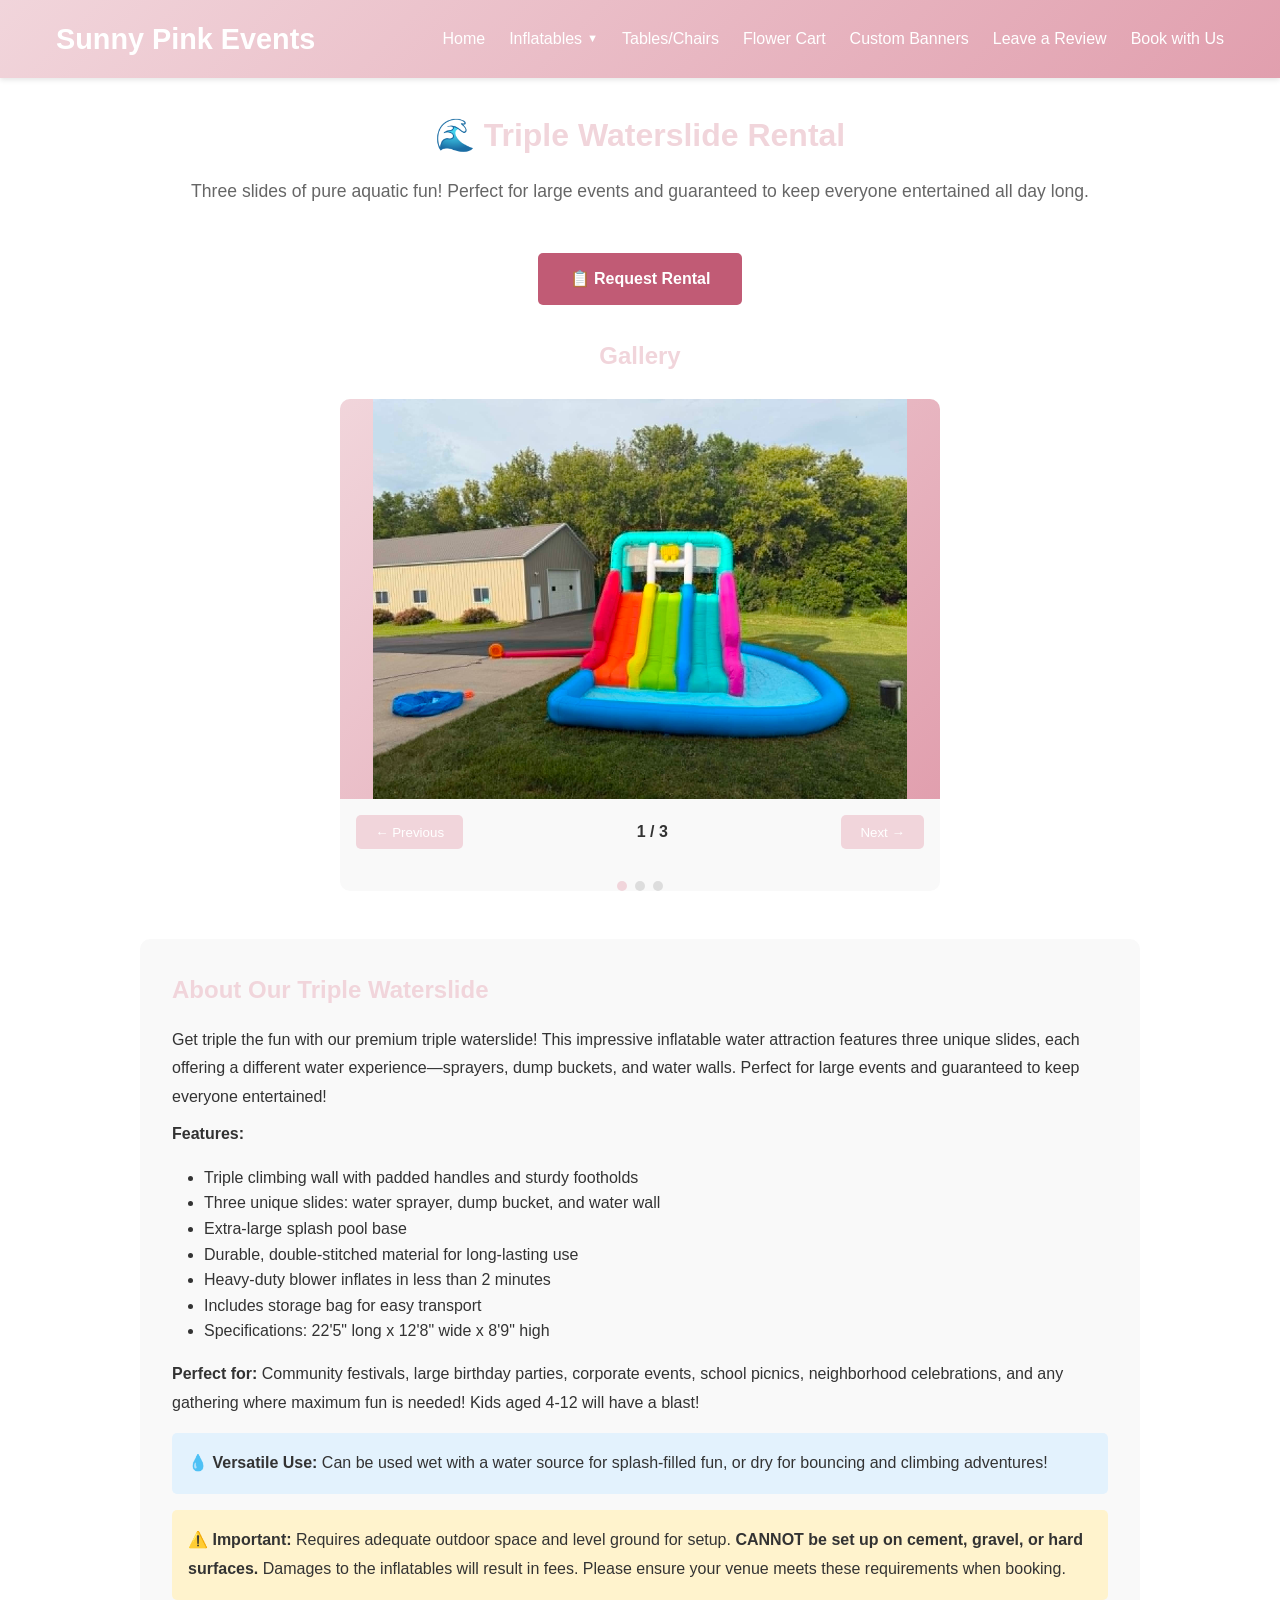
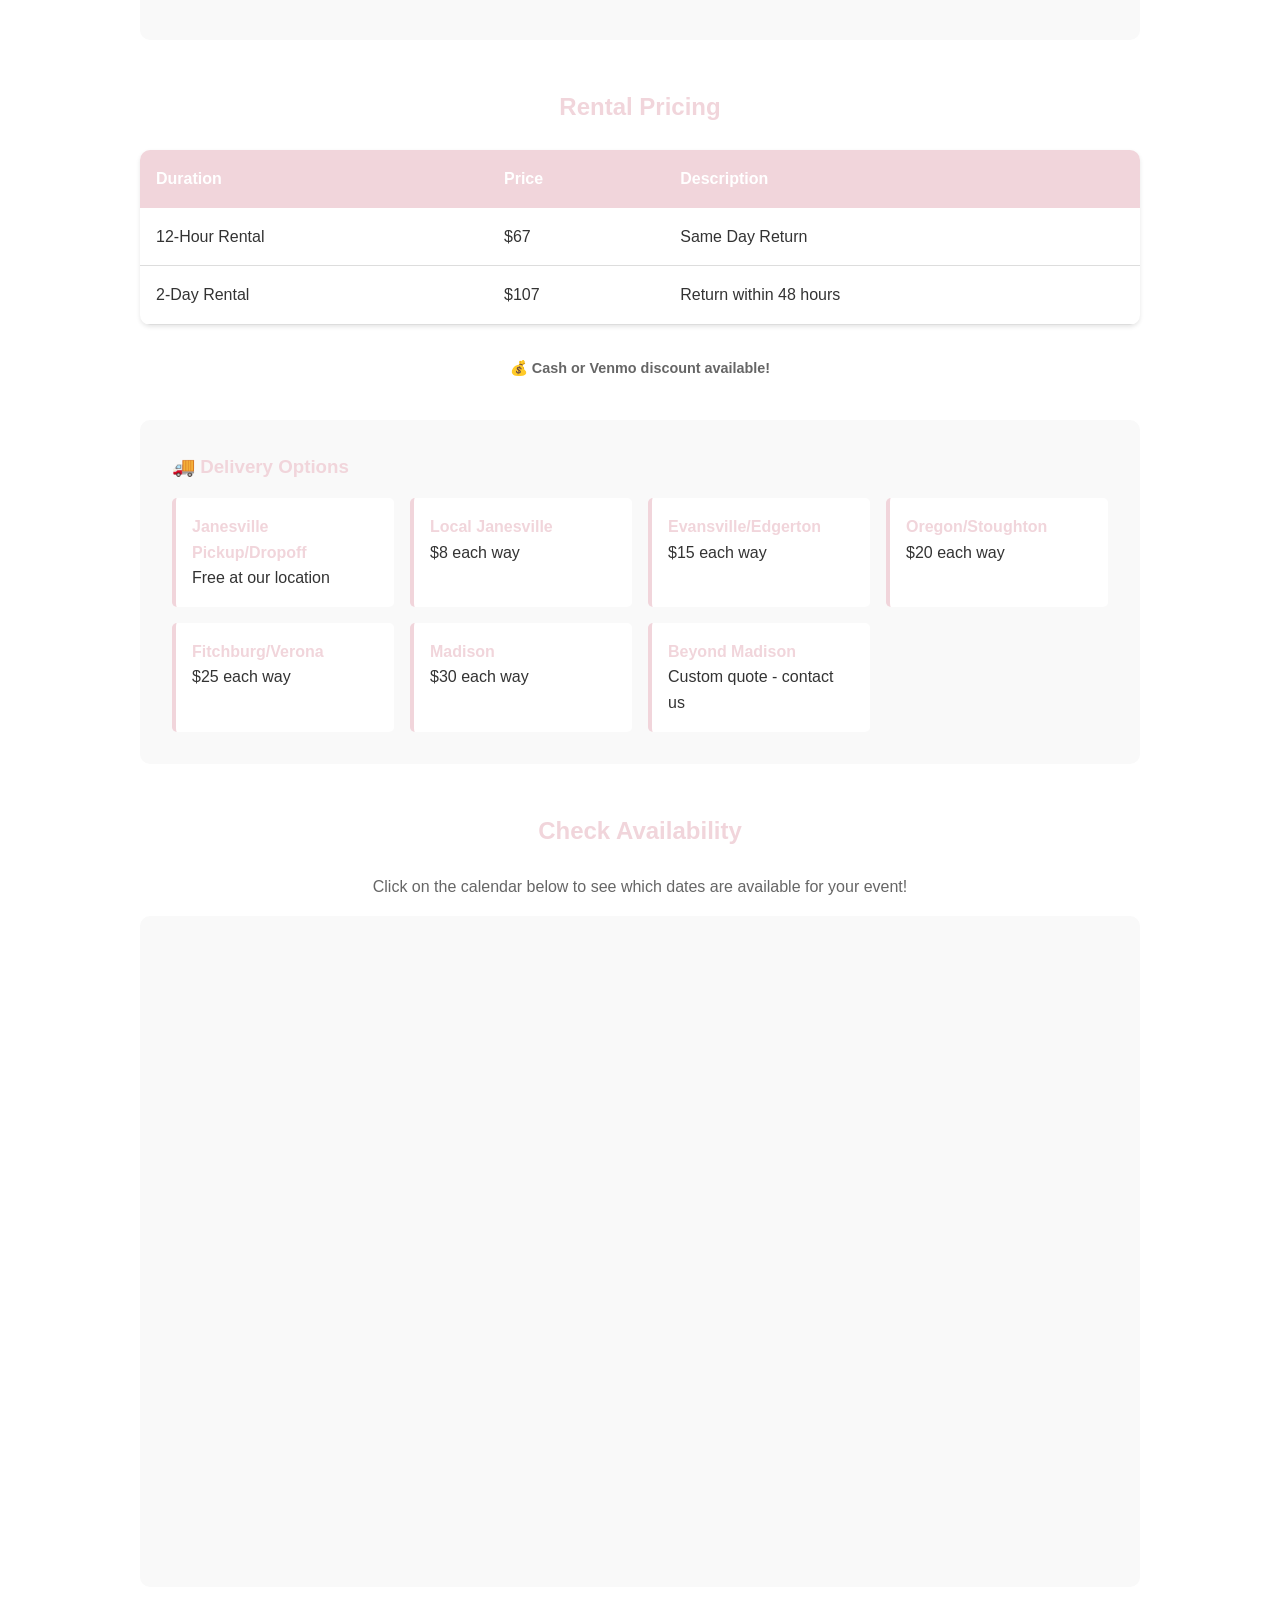
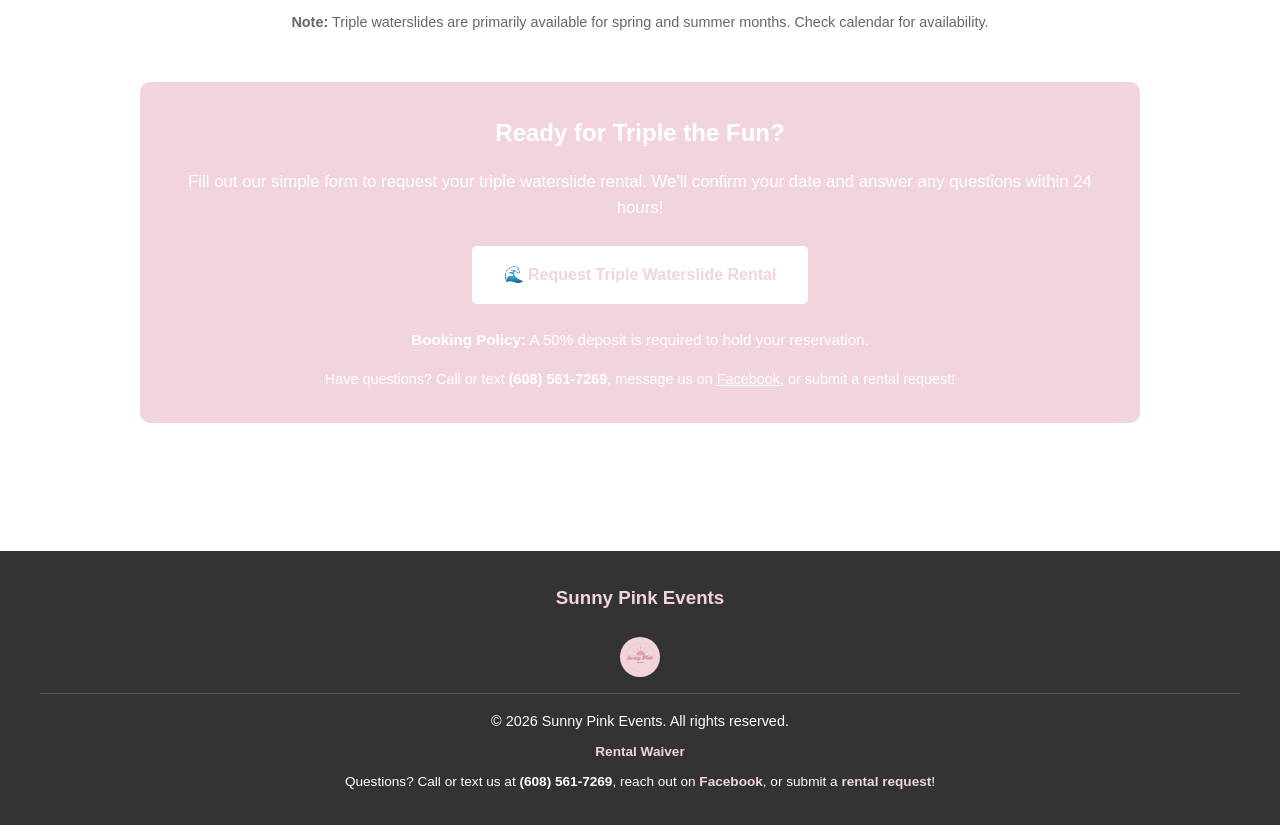
<file: triple-waterslide.html>
<!DOCTYPE html>
<html lang="en">
<head>
  <meta charset="UTF-8">
  <meta name="viewport" content="width=device-width, initial-scale=1.0">
  <title>Triple Waterslide Rental | Sunny Pink Events</title>
  <link rel="stylesheet" href="css/style.css">
  <meta name="description" content="Rent our triple waterslide for large summer events! Perfect for community events, school celebrations, and large parties. Affordable pricing and delivery available!">
</head>
<body>
  <!-- Navigation -->
  <header>
    <nav>
      <a href="index.html" class="logo">Sunny Pink Events</a>
      <ul class="nav-links">
        <li><a href="index.html">Home</a></li>
        <li class="dropdown">
          <a href="#" class="dropdown-toggle">Inflatables</a>
          <ul class="dropdown-menu">
            <li><a href="single-waterslide.html">Single Waterslide</a></li>
            <li><a href="triple-waterslide.html">Triple Waterslide</a></li>
            <li><a href="bouncehouse.html">Bounce House</a></li>
          </ul>
        </li>
        <li><a href="tables-chairs.html">Tables/Chairs</a></li>
        <li><a href="flower-cart.html">Flower Cart</a></li>
        <li><a href="banners.html">Custom Banners</a></li>
        <li><a href="https://share.google/yqpMd8sbdlL0eH25t" target="_blank">Leave a Review</a></li>
        <li><a href="https://forms.gle/WvckUxQmWaq4jmMa8" target="_blank">Book with Us</a></li>
      </ul>
    </nav>
  </header>

  <!-- Main Content -->
  <main>
    <div class="container">
      <div class="product-detail">
        <!-- Product Header -->
        <div class="product-header">
          <h1>🌊 Triple Waterslide Rental</h1>
          <p style="font-size: 1.1rem; color: #666;">Three slides of pure aquatic fun! Perfect for large events and guaranteed to keep everyone entertained all day long.</p>
        </div>

        <!-- Request Button -->
        <div style="text-align: center; margin-bottom: 2rem;">
          <a href="https://forms.gle/WvckUxQmWaq4jmMa8" target="_blank" class="cta-button">📋 Request Rental</a>
        </div>

        <!-- Image Gallery -->
        <div class="gallery-section">
          <h2 style="color: #f1d5db; text-align: center; margin-bottom: 1.5rem;">Gallery</h2>
          <div class="gallery-container" id="waterslide-gallery">
            <div class="gallery-image">
              <img src="images/waterslide/triple/triple-waterslide-1.jfif" alt="Triple Waterslide 1">
              <img src="images/waterslide/triple/triple-waterslide-2.jfif" alt="Triple Waterslide 2">
              <img src="images/waterslide/triple/triple-waterslide-3.png" alt="Triple Waterslide 3">
            </div>
            <div class="gallery-controls">
              <button class="gallery-button gallery-prev">← Previous</button>
              <span class="gallery-counter">1 / 3</span>
              <button class="gallery-button gallery-next">Next →</button>
            </div>
            <div class="gallery-dots">
              <span class="dot active" onclick="new ImageGallery('waterslide-gallery').goToImage(0)"></span>
              <span class="dot" onclick="new ImageGallery('waterslide-gallery').goToImage(1)"></span>
              <span class="dot" onclick="new ImageGallery('waterslide-gallery').goToImage(2)"></span>
            </div>
          </div>
          
        </div>

        <!-- Description -->
        <div class="description-section">
          <h2>About Our Triple Waterslide</h2>
          <p>
            Get triple the fun with our premium triple waterslide! This impressive inflatable water attraction features three unique slides, 
            each offering a different water experience—sprayers, dump buckets, and water walls. Perfect for large events and guaranteed to keep everyone entertained!
          </p>
          <p>
            <strong>Features:</strong>
          </p>
          <ul style="margin: 1rem 0 1rem 2rem;">
            <li>Triple climbing wall with padded handles and sturdy footholds</li>
            <li>Three unique slides: water sprayer, dump bucket, and water wall</li>
            <li>Extra-large splash pool base</li>
            <li>Durable, double-stitched material for long-lasting use</li>
            <li>Heavy-duty blower inflates in less than 2 minutes</li>
            <li>Includes storage bag for easy transport</li>
            <li>Specifications: 22'5" long x 12'8" wide x 8'9" high</li>
          </ul>
          <p>
            <strong>Perfect for:</strong> Community festivals, large birthday parties, corporate events, school picnics, 
            neighborhood celebrations, and any gathering where maximum fun is needed! Kids aged 4-12 will have a blast!
          </p>
          <p style="background: #e3f2fd; padding: 1rem; border-radius: 5px; margin-top: 1rem;">
            <strong>💧 Versatile Use:</strong> Can be used wet with a water source for splash-filled fun, or dry for bouncing and climbing adventures!
          </p>
          <p style="background: #fff3cd; padding: 1rem; border-radius: 5px; margin-top: 1rem;">
            <strong>⚠️ Important:</strong> Requires adequate outdoor space and level ground for setup. 
            <strong>CANNOT be set up on cement, gravel, or hard surfaces.</strong> Damages to the inflatables will result in fees. Please ensure your venue meets these requirements when booking.
          </p>
        </div>

        <!-- Pricing Table -->
        <div class="pricing-section">
          <h2>Rental Pricing</h2>
          <table class="pricing-table">
            <thead>
              <tr>
                <th>Duration</th>
                <th>Price</th>
                <th>Description</th>
              </tr>
            </thead>
            <tbody>
              <tr>
                <td>12-Hour Rental</td>
                <td>$67</td>
                <td>Same Day Return</td>
              </tr>
              <tr>
                <td>2-Day Rental</td>
                <td>$107</td>
                <td>Return within 48 hours</td>
              </tr>
            </tbody>
          </table>
          <p style="font-size: 0.9rem; color: #666; margin-top: 1rem; margin-bottom: 2.5rem; text-align: center;"><strong>💰 Cash or Venmo discount available!</strong></p>

          <!-- Delivery Pricing -->
          <div class="delivery-section">
            <h3>🚚 Delivery Options</h3>
            <div class="delivery-grid">
              <div class="delivery-item">
                <strong>Janesville Pickup/Dropoff</strong>
                <p>Free at our location</p>
              </div>
              <div class="delivery-item">
                <strong>Local Janesville</strong>
                <p>$8 each way</p>
              </div>
              <div class="delivery-item">
                <strong>Evansville/Edgerton</strong>
                <p>$15 each way</p>
              </div>
              <div class="delivery-item">
                <strong>Oregon/Stoughton</strong>
                <p>$20 each way</p>
              </div>
              <div class="delivery-item">
                <strong>Fitchburg/Verona</strong>
                <p>$25 each way</p>
              </div>
              <div class="delivery-item">
                <strong>Madison</strong>
                <p>$30 each way</p>
              </div>
              <div class="delivery-item">
                <strong>Beyond Madison</strong>
                <p>Custom quote - contact us</p>
              </div>
            </div>
          </div>
        </div>

        <!-- Calendar Section -->
        <div class="calendar-section">
          <h2>Check Availability</h2>
          <p style="color: #666; margin-bottom: 1rem;">
            Click on the calendar below to see which dates are available for your event!
          </p>
          <div class="calendar-widget">
            <!-- Google Calendar embed link -->
            <iframe src="https://calendar.google.com/calendar/embed?src=07f04a9c530e05344be2037ea896c71e1cca01202975873b27b93466c91062b9%40group.calendar.google.com&ctz=America%2FChicago" frameborder="0" scrolling="no"></iframe>
          </div>
          <p style="font-size: 0.9rem; color: #666;">
            <strong>Note:</strong> Triple waterslides are primarily available for spring and summer months. Check calendar for availability.
          </p>
        </div>

        <!-- Booking Section -->
        <div class="booking-section">
          <h2>Ready for Triple the Fun?</h2>
          <p style="margin-bottom: 1.5rem; font-size: 1.05rem;">
            Fill out our simple form to request your triple waterslide rental. We'll confirm your date and answer any questions within 24 hours!
          </p>
          <!-- Replace with your actual Google Form link -->
          <a href="https://forms.gle/WvckUxQmWaq4jmMa8" target="_blank" class="booking-button">🌊 Request Triple Waterslide Rental</a>
          <p style="margin-top: 1.5rem; font-size: 0.95rem;"><strong>Booking Policy:</strong> A 50% deposit is required to hold your reservation.</p>
          <p style="margin-top: 1rem; font-size: 0.9rem;">
            Have questions? Call or text <strong>(608) 561-7269</strong>, message us on <a href="https://www.facebook.com/profile.php?id=61563782272164" target="_blank" style="color: white; text-decoration: underline;">Facebook</a>, or submit a rental request!
          </p>
        </div>
      </div>
    </div>
  </main>

  <!-- Footer -->
  <footer>
    <div class="footer-content">
      <h3 style="margin-bottom: 1.5rem; color: #f1d5db;">Sunny Pink Events</h3>
      <div class="social-links">
        <a href="https://www.facebook.com/profile.php?id=61563782272164" target="_blank" title="Follow us on Facebook"><img src="images/logo.png" alt="Sunny Pink Events" style="height: 40px; width: auto;"></a>
      </div>
      <div class="footer-bottom">
        <p>&copy; 2026 Sunny Pink Events. All rights reserved.</p>
        <p style="margin-top: 0.5rem; font-size: 0.85rem;"><a href="https://www.signwell.com/new_doc/ZUTELNc0sgtA2d1q/" target="_blank" style="color: #f1d5db; text-decoration: none; font-weight: bold;">Rental Waiver</a></p>
        <p style="margin-top: 0.5rem; font-size: 0.85rem;">Questions? Call or text us at <strong>(608) 561-7269</strong>, reach out on <a href="https://www.facebook.com/profile.php?id=61563782272164" target="_blank" style="color: #f1d5db; text-decoration: none; font-weight: bold;">Facebook</a>, or submit a <a href="https://forms.gle/WvckUxQmWaq4jmMa8" target="_blank" style="color: #f1d5db; text-decoration: none; font-weight: bold;">rental request</a>!</p>
      </div>
    </div>
  </footer>

  <script src="js/script.js"></script>
</body>
</html>
</file>
<file: css/style.css>
/* Sunny Pink Events - Responsive Website */

:root {
  --primary-color: #f1d5db;
  --secondary-color: #c15b75;
  --dark-color: #333;
  --light-bg: #f9f9f9;
  --border-color: #ddd;
}

* {
  margin: 0;
  padding: 0;
  box-sizing: border-box;
}

html {
  scroll-behavior: smooth;
}

body {
  font-family: 'Segoe UI', Tahoma, Geneva, Verdana, sans-serif;
  color: var(--dark-color);
  background-color: white;
  line-height: 1.6;
}

/* Header & Navigation */
header {
  background: linear-gradient(135deg, var(--primary-color) 0%, #e19fae 100%);
  padding: 1rem 0;
  position: sticky;
  top: 0;
  z-index: 100;
  box-shadow: 0 2px 5px rgba(0, 0, 0, 0.1);
}

nav {
  max-width: 1200px;
  margin: 0 auto;
  display: flex;
  justify-content: space-between;
  align-items: center;
  padding: 0 1rem;
  flex-wrap: wrap;
}

.logo {
  font-size: 1.8rem;
  font-weight: bold;
  color: white;
  text-decoration: none;
}

.nav-links {
  display: flex;
  list-style: none;
  gap: 1.5rem;
  align-items: center;
  flex-wrap: wrap;
}

.nav-links a {
  color: white;
  text-decoration: none;
  font-weight: 500;
  transition: opacity 0.3s;
}

.nav-links a:hover {
  opacity: 0.8;
}

/* Dropdown Menu */
.dropdown {
  position: relative;
}

.dropdown-toggle {
  display: flex;
  align-items: center;
  cursor: pointer;
}

.dropdown-toggle::after {
  content: ' ▼';
  font-size: 0.7rem;
  margin-left: 0.3rem;
}

.dropdown-menu {
  display: none;
  position: absolute;
  top: 100%;
  left: 0;
  background: white;
  list-style: none;
  padding: 0.5rem 0;
  border-radius: 5px;
  box-shadow: 0 4px 6px rgba(0, 0, 0, 0.1);
  min-width: 180px;
  z-index: 1000;
  margin-top: 0;
}

.dropdown-menu li {
  margin: 0;
}

.dropdown-menu a {
  display: block;
  color: var(--dark-color) !important;
  padding: 0.8rem 1rem;
  text-decoration: none;
  transition: background-color 0.3s;
  font-weight: 500;
}

.dropdown-menu a:hover {
  background-color: var(--light-bg);
  opacity: 1;
}

.dropdown:hover .dropdown-menu,
.dropdown:focus-within .dropdown-menu {
  display: block;
}

/* Main Container */
.container {
  max-width: 1200px;
  margin: 0 auto;
  padding: 2rem 1rem;
}

/* Hero Section */
.hero {
  background: linear-gradient(135deg, rgba(225, 159, 174, 0.95) 0%, rgba(193, 91, 117, 0.95) 100%),
    url('data:image/svg+xml,<svg xmlns="http://www.w3.org/2000/svg" viewBox="0 0 1200 600"><rect fill="%23f1d5db" width="1200" height="600"/></svg>');
  background-size: cover;
  background-position: center;
  color: white;
  padding: 2rem 1rem;
  border-radius: 10px;
  margin-bottom: 3rem;
}

.hero-logo {
  width: 120px;
  height: 120px;
  border-radius: 10px;
  object-fit: contain;
  background: white;
  padding: 10px;
  margin: 0 auto 1rem;
  display: block;
}

.hero-content {
  text-align: center;
}

.hero h1 {
  font-size: 2.5rem;
  margin-bottom: 1.5rem;
  text-shadow: 2px 2px 4px rgba(0, 0, 0, 0.2);
}

.hero p {
  font-size: 1.2rem;
  margin-bottom: 2rem;
}

.cta-button {
  display: inline-block;
  background-color: var(--secondary-color);
  color: white;
  padding: 0.8rem 2rem;
  border-radius: 5px;
  text-decoration: none;
  font-weight: bold;
  transition: transform 0.3s, box-shadow 0.3s;
  border: none;
  cursor: pointer;
  font-size: 1rem;
}

.cta-button:hover {
  transform: translateY(-2px);
  box-shadow: 0 5px 15px rgba(0, 0, 0, 0.2);
}

/* Product Grid */
.products-grid {
  display: grid;
  grid-template-columns: repeat(auto-fit, minmax(300px, 1fr));
  gap: 2rem;
  margin-bottom: 3rem;
}

.product-card {
  background: var(--light-bg);
  border-radius: 10px;
  overflow: hidden;
  box-shadow: 0 4px 6px rgba(0, 0, 0, 0.1);
  transition: transform 0.3s, box-shadow 0.3s;
  cursor: pointer;
}

.product-card:hover {
  transform: translateY(-5px);
  box-shadow: 0 8px 12px rgba(0, 0, 0, 0.15);
}

.product-image {
  width: 100%;
  height: 200px;
  background: linear-gradient(135deg, var(--primary-color) 0%, #e19fae 100%);
  display: flex;
  align-items: center;
  justify-content: center;
  color: white;
  font-size: 3rem;
  overflow: hidden;
}

.product-image img {
  width: 100%;
  height: 100%;
  object-fit: cover;
}

.product-info {
  padding: 1.5rem;
}

.product-info h3 {
  color: var(--primary-color);
  margin-bottom: 0.5rem;
}

.product-info p {
  font-size: 0.9rem;
  color: #666;
  margin-bottom: 1rem;
}

.product-card a {
  color: var(--primary-color);
  text-decoration: none;
  font-weight: bold;
  transition: opacity 0.3s;
}

.product-card a:hover {
  opacity: 0.7;
}

/* Product Detail Page */
.product-detail {
  max-width: 1000px;
  margin: 0 auto;
}

.product-header {
  text-align: center;
  margin-bottom: 3rem;
}

.product-header h1 {
  color: var(--primary-color);
  font-size: 2rem;
  margin-bottom: 1rem;
}

/* Image Gallery/Carousel */
.gallery-section {
  margin-bottom: 3rem;
}

.gallery-container {
  position: relative;
  width: 100%;
  max-width: 600px;
  margin: 0 auto 2rem;
  border-radius: 10px;
  overflow: hidden;
  background: var(--light-bg);
}

.gallery-image {
  width: 100%;
  height: 400px;
  background: linear-gradient(135deg, var(--primary-color) 0%, #e19fae 100%);
  display: flex;
  align-items: center;
  justify-content: center;
  position: relative;
}

.gallery-image img {
  width: 100%;
  height: 100%;
  object-fit: contain;
  display: none;
}

.gallery-image img.active {
  display: block;
}

.gallery-controls {
  display: flex;
  justify-content: space-between;
  align-items: center;
  padding: 1rem;
  background: var(--light-bg);
}

.gallery-button {
  background-color: var(--primary-color);
  color: white;
  border: none;
  padding: 0.6rem 1.2rem;
  border-radius: 5px;
  cursor: pointer;
  transition: background-color 0.3s;
}

.gallery-button:hover {
  background-color: #c15b75;
}

.gallery-button:disabled {
  opacity: 0.5;
  cursor: not-allowed;
}

.gallery-counter {
  color: var(--dark-color);
  font-weight: bold;
}

.gallery-dots {
  display: flex;
  gap: 0.5rem;
  justify-content: center;
  margin-top: 1rem;
}

.dot {
  width: 10px;
  height: 10px;
  border-radius: 50%;
  background: var(--border-color);
  cursor: pointer;
  transition: background-color 0.3s;
}

.dot.active {
  background: var(--primary-color);
}

/* Description Section */
.description-section {
  background: var(--light-bg);
  padding: 2rem;
  border-radius: 10px;
  margin-bottom: 3rem;
}

.description-section h2 {
  color: var(--primary-color);
  margin-bottom: 1rem;
}

.description-section p {
  line-height: 1.8;
  margin-bottom: 0.5rem;
}

/* Pricing Table */
.pricing-section {
  margin-bottom: 3rem;
}

.pricing-section h2 {
  color: var(--primary-color);
  margin-bottom: 1.5rem;
  text-align: center;
}

.pricing-table {
  width: 100%;
  border-collapse: collapse;
  box-shadow: 0 2px 4px rgba(0, 0, 0, 0.1);
  border-radius: 10px;
  overflow: hidden;
  margin-bottom: 2rem;
}

.pricing-table th {
  background-color: var(--primary-color);
  color: white;
  padding: 1rem;
  text-align: left;
  font-weight: bold;
}

.pricing-table td {
  padding: 1rem;
  border-bottom: 1px solid var(--border-color);
}

.pricing-table tbody tr:hover {
  background-color: var(--light-bg);
}

/* Delivery Pricing */
.delivery-section {
  background: var(--light-bg);
  padding: 2rem;
  border-radius: 10px;
  margin-bottom: 3rem;
}

.delivery-section h3 {
  color: var(--primary-color);
  margin-bottom: 1rem;
}

.delivery-grid {
  display: grid;
  grid-template-columns: repeat(auto-fit, minmax(200px, 1fr));
  gap: 1rem;
}

.delivery-item {
  background: white;
  padding: 1rem;
  border-left: 4px solid var(--primary-color);
  border-radius: 5px;
}

.delivery-item strong {
  color: var(--primary-color);
}

/* Calendar Section */
.calendar-section {
  margin-bottom: 3rem;
  text-align: center;
}

.calendar-section h2 {
  color: var(--primary-color);
  margin-bottom: 1.5rem;
}

.calendar-widget {
  background: var(--light-bg);
  padding: 2rem;
  border-radius: 10px;
  margin-bottom: 1.5rem;
}

.calendar-widget iframe {
  width: 100%;
  height: 600px;
  border: none;
  border-radius: 10px;
}

/* Booking Section */
.booking-section {
  background: var(--primary-color);
  color: white;
  padding: 2rem;
  border-radius: 10px;
  text-align: center;
  margin-bottom: 3rem;
}

.booking-section h2 {
  margin-bottom: 1rem;
}

.booking-button {
  background-color: white;
  color: var(--primary-color);
  padding: 1rem 2rem;
  border-radius: 5px;
  text-decoration: none;
  font-weight: bold;
  display: inline-block;
  transition: transform 0.3s, box-shadow 0.3s;
  border: none;
  cursor: pointer;
  font-size: 1rem;
}

.booking-button:hover {
  transform: translateY(-2px);
  box-shadow: 0 5px 15px rgba(0, 0, 0, 0.2);
}

/* Footer */
footer {
  background: var(--dark-color);
  color: white;
  text-align: center;
  padding: 2rem 1rem;
  margin-top: 3rem;
}

.footer-content {
  max-width: 1200px;
  margin: 0 auto;
}

.footer-links {
  display: flex;
  justify-content: center;
  gap: 2rem;
  margin-bottom: 1rem;
  flex-wrap: wrap;
}

.footer-links a {
  color: var(--primary-color);
  text-decoration: none;
  transition: opacity 0.3s;
}

.footer-links a:hover {
  opacity: 0.7;
}

.social-links {
  display: flex;
  justify-content: center;
  gap: 1.5rem;
  margin-bottom: 1rem;
}

.social-links a {
  display: inline-flex;
  align-items: center;
  justify-content: center;
  width: 40px;
  height: 40px;
  background-color: var(--primary-color);
  border-radius: 50%;
  text-decoration: none;
  color: white;
  font-size: 1.2rem;
  transition: background-color 0.3s;
}

.social-links a:hover {
  background-color: #c15b75;
}

.footer-bottom {
  border-top: 1px solid #555;
  padding-top: 1rem;
  font-size: 0.9rem;
}

/* Mobile Responsive */
@media (max-width: 768px) {
  .hero-logo {
    width: 100px;
    height: 100px;
  }

  .hero h1 {
    font-size: 1.8rem;
  }

  .hero p {
    font-size: 1rem;
  }

  .nav-links {
    gap: 1rem;
  }

  .dropdown-menu {
    min-width: 150px;
    left: -50px;
  }

  .products-grid {
    grid-template-columns: 1fr;
  }

  .gallery-image {
    height: 300px;
    font-size: 2rem;
  }

  .pricing-table {
    font-size: 0.9rem;
  }

  .pricing-table th,
  .pricing-table td {
    padding: 0.75rem 0.5rem;
  }

  .calendar-widget iframe {
    height: 400px;
  }

  .footer-links {
    gap: 1rem;
  }

  .logo {
    font-size: 1.4rem;
  }
}

@media (max-width: 480px) {
  .container {
    padding: 1rem 0.5rem;
  }

  .hero {
    padding: 1.5rem 1rem;
  }

  .hero-logo {
    width: 80px;
    height: 80px;
  }

  .hero h1 {
    font-size: 1.5rem;
  }

  .product-header h1 {
    font-size: 1.5rem;
  }

  .nav-links {
    gap: 0.5rem;
    font-size: 0.9rem;
  }

  .delivery-grid {
    grid-template-columns: 1fr;
  }

  .pricing-table {
    font-size: 0.8rem;
  }

  .gallery-image {
    height: 250px;
  }

  .gallery-controls {
    flex-direction: column;
    gap: 0.5rem;
  }

  .calendar-widget iframe {
    height: 300px;
  }
}
</file>
